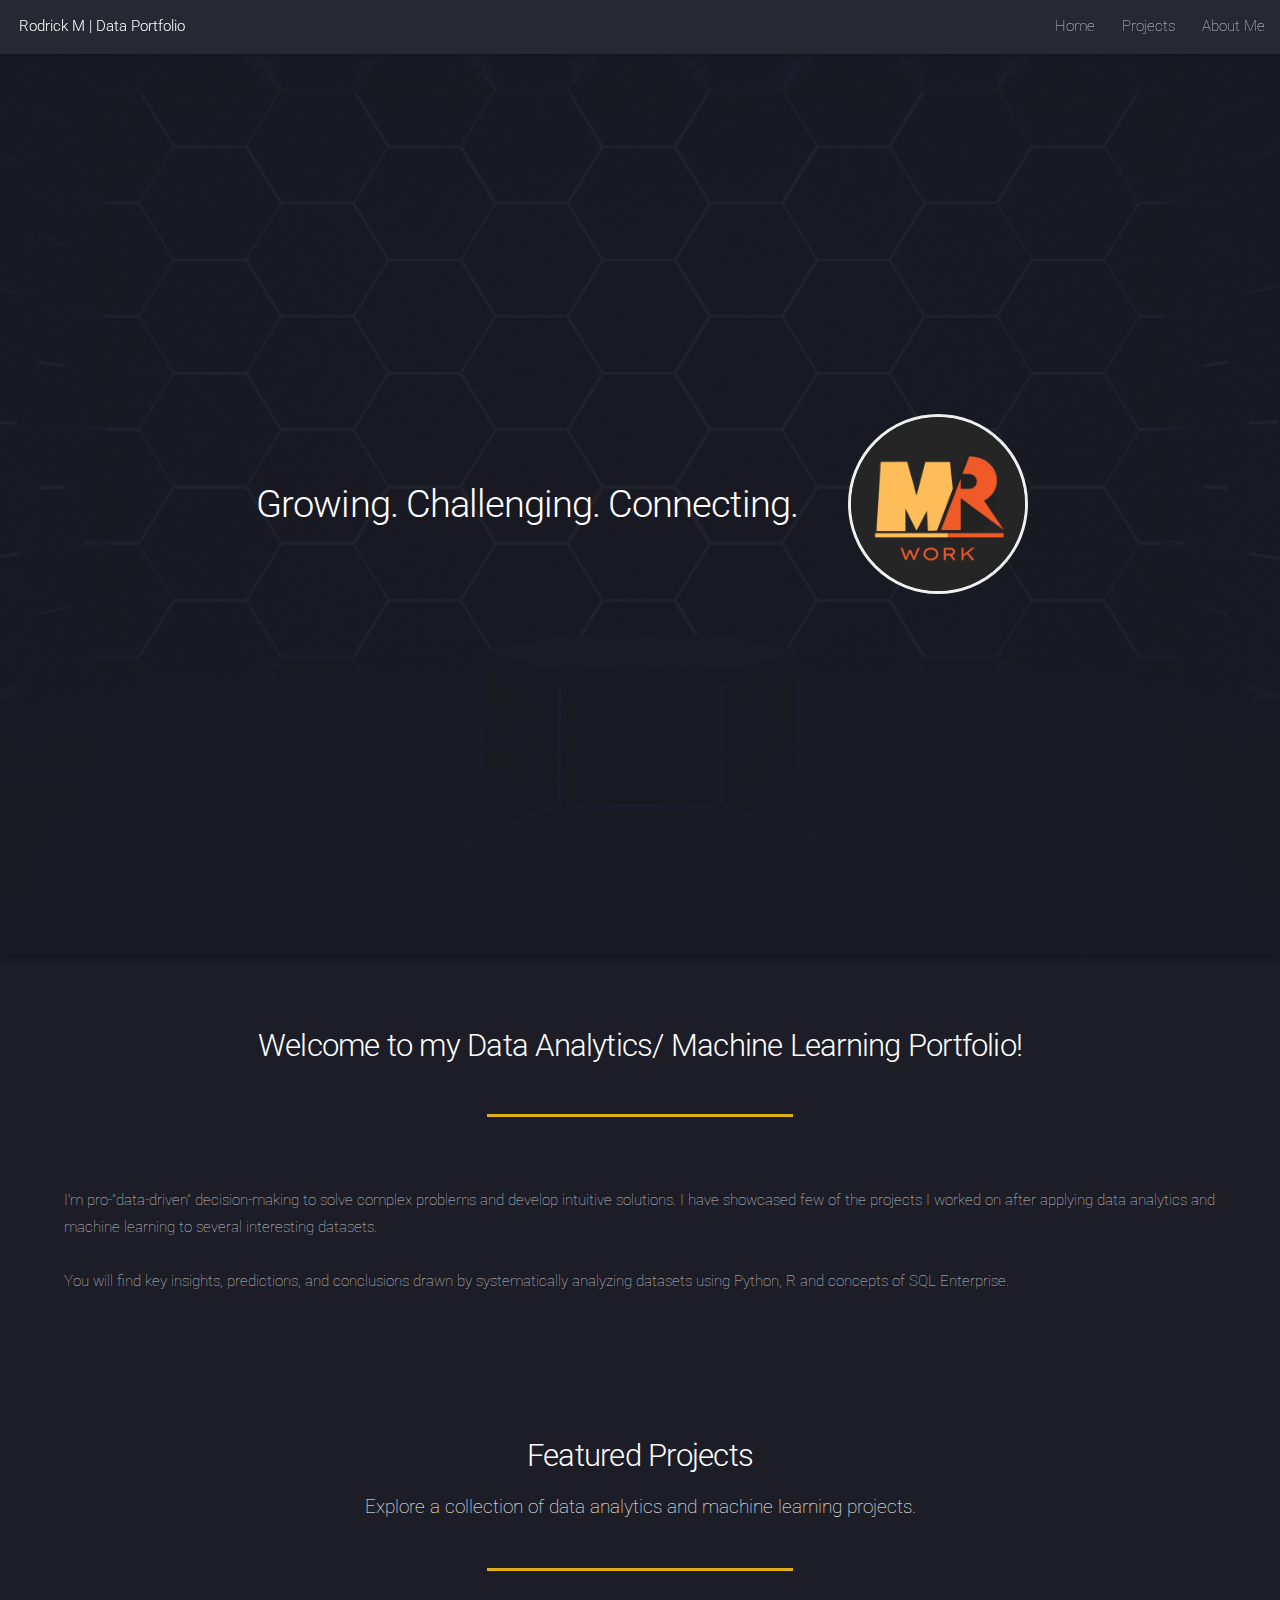
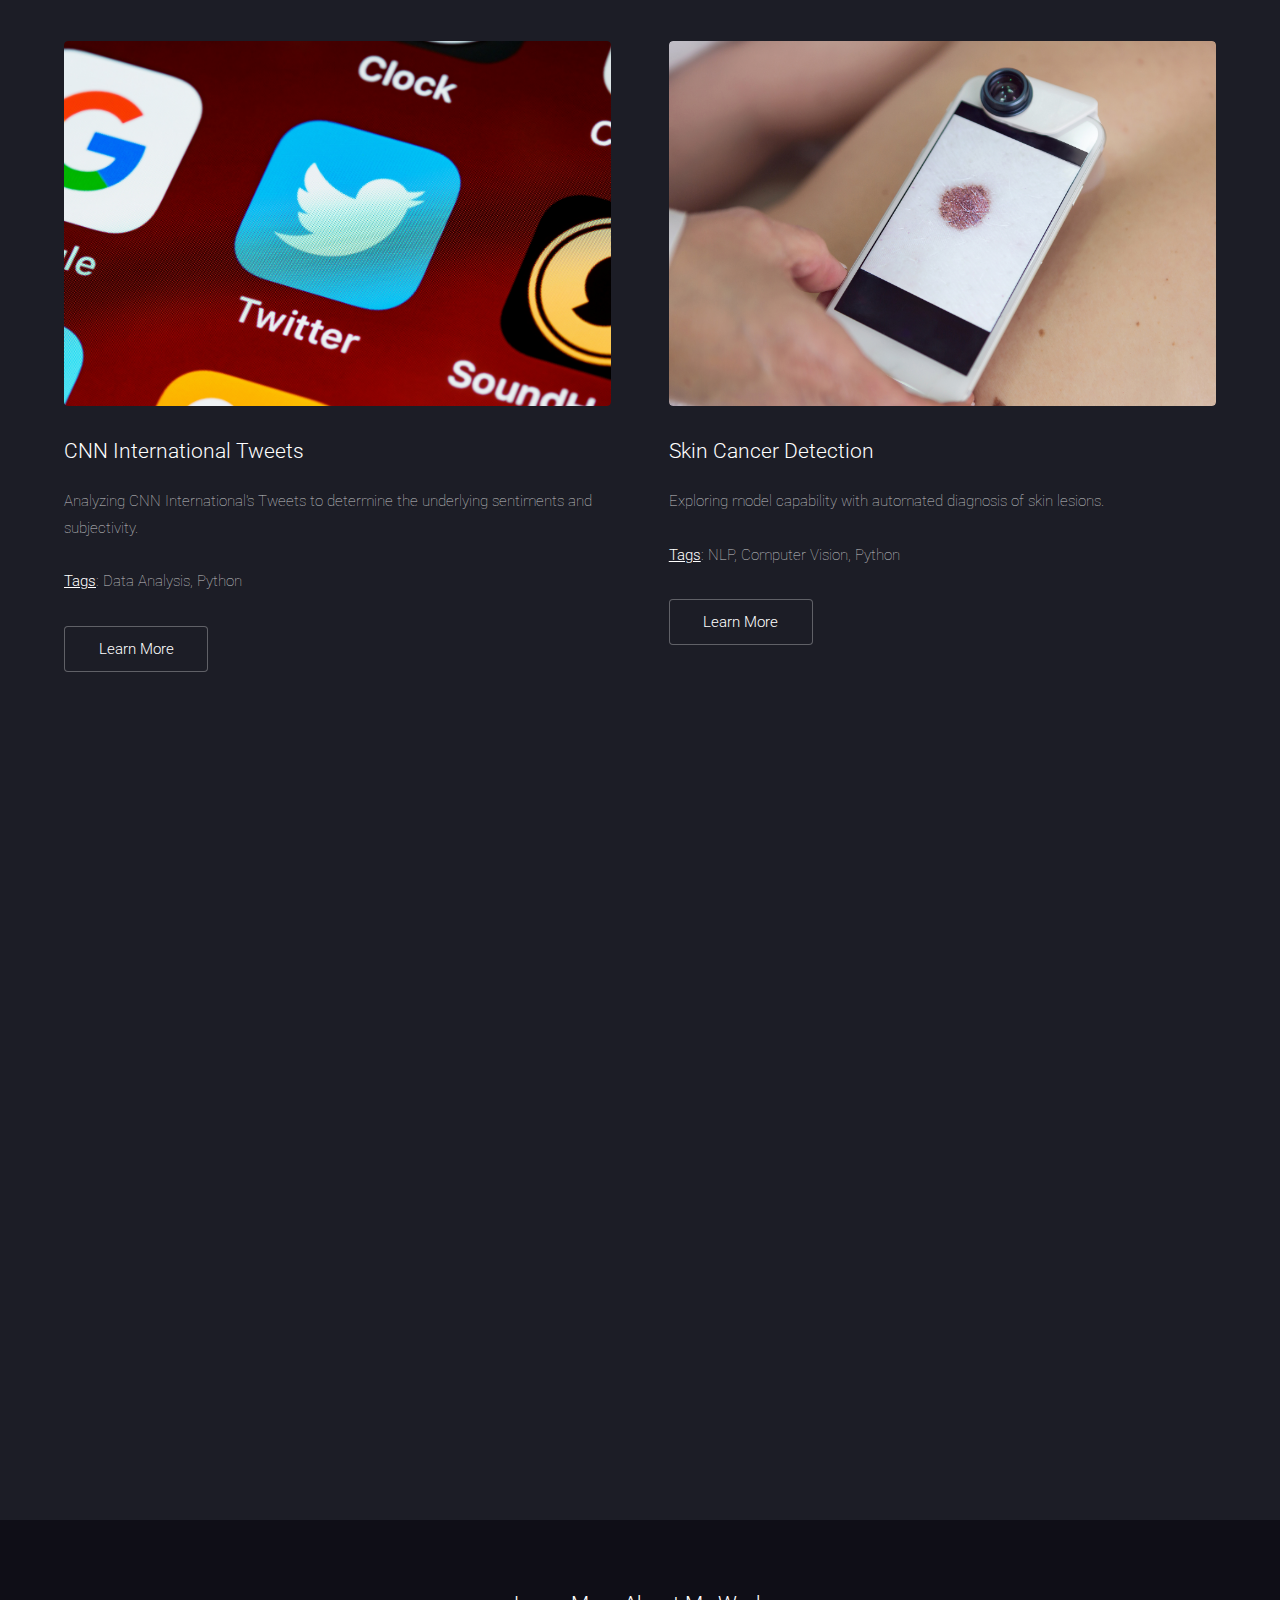
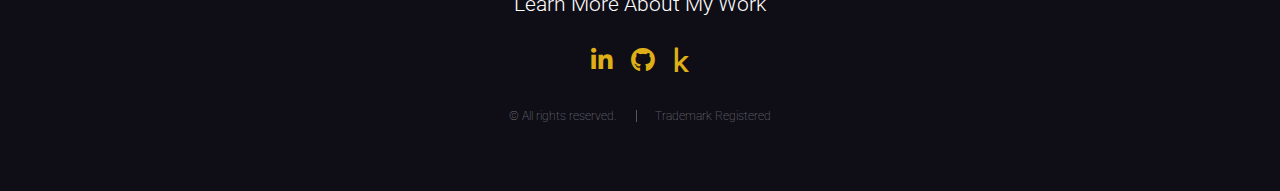
<file: index.html>
<!DOCTYPE HTML>
<html>
	<head>
		<!-- Google tag (gtag.js) -->
		<script async src="https://www.googletagmanager.com/gtag/js?id=G-LSNSLREQ6R"></script>
		<script>
			window.dataLayer = window.dataLayer || [];
			function gtag(){dataLayer.push(arguments);}
			gtag('js', new Date());

			gtag('config', 'G-LSNSLREQ6R');
		</script>
		
		<link rel="icon" href="images/favicon.png">

		<title>Rodrick M | Data Portfolio</title>
		<meta charset="utf-8" />
		<meta name="viewport" content="width=device-width, initial-scale=1, user-scalable=no" />
		<link rel="stylesheet" href="assets/css/main.css" />
		<noscript><link rel="stylesheet" href="assets/css/noscript.css" /></noscript>
	</head>
	<body class="is-preload">
		<div id="page-wrapper">

			<!-- Header -->
				<header id="header">
					<h1 id="logo"><a href="index.html">Rodrick M | Data Portfolio</a></h1>
					<nav id="nav">
						<ul>
							<li><a href="index.html">Home</a></li>
							<li>
								<a href="projects.html">Projects</a>
								<ul>
									<li>
										<a href="projects.html#DA">Data Analytics</a>
										<ul>
											<li><a href="projects.html#DA_Python">Python</a></li>
											<li><a href="projects.html#DA_R">R</a></li>
											<li><a href="projects.html#DA_SQL">SQL</a></li>
										</ul>
									</li>
									<li><a href="projects.html#ML">Machine Learning</a></li>
								</ul>
							</li>
							<li><a href="about.html">About Me</a></li>
							
						</ul>
					</nav>
				</header>

			<!-- Banner -->
				<section id="banner">
					<div class="content">
						<header>
							<h2>Growing. Challenging. Connecting.</h2>
						</header>
						<span class="image"><img src="images/favicon.png" alt="" /></span>
					</div>
				</section>

			<!-- Projects -->
				<div id="one" class="wrapper style1">
					<div class="container">
						<header class="major">
							<h2>Welcome to my Data Analytics/ Machine Learning Portfolio!</h2>
						</header>

						<p>
							I'm pro-"data-driven" decision-making to solve complex problems and develop intuitive solutions.
							I have showcased few of the projects I worked on after applying data analytics and machine learning
							to several interesting datasets.
							<br><br>
							You will find key insights, predictions, and conclusions drawn by systematically analyzing datasets using Python,
							R and concepts of SQL Enterprise. 
						</p>

					</div>
				</div>


			<!-- Featured Projects -->
				<div id="main" class="wrapper style1">
					<div id = "DA_Python" class="container">
						<header class="major">
							<h2>Featured Projects</h2>
							<p>Explore a collection of data analytics and machine learning projects.</p>
						</header>
						<div class="row gtr-150">
							<div class="col-8 col-12-medium">

								<!-- Left Sidebar -->
									<section id="sidebar">
										<section>
											<a href="https://rodrickmascarenhas.github.io/tweets-sentiment-analysis/" target="_blank" class="image fit"><img src="images/twitter_image.jpg" alt="" /></a>
											<h3>CNN International Tweets</h3>
											<p>Analyzing CNN International's Tweets to determine the underlying sentiments and subjectivity.<br><br><b><u>Tags</u></b>: Data Analysis, Python</p>
											<footer>
												<ul class="actions">
													<li><a href="https://rodrickmascarenhas.github.io/tweets-sentiment-analysis/" target="_blank" class="button">Learn More</a></li>
												</ul>
											</footer>
										</section>	
									</section>

							</div>
							<div class="col-8 col-12-medium">

								<!-- Right Sidebar -->
									<section id="sidebar">
										<section>
											<a href="https://rodrickmascarenhas.github.io/mnist-skin-cancer/" target="_blank" class="image fit"><img src="images/mnist_image.jpg" alt="" /></a>
											<h3>Skin Cancer Detection</h3>
											<p>Exploring model capability with automated diagnosis of skin lesions.<br><br><b><u>Tags</u></b>: NLP, Computer Vision, Python</p>
											<footer>
												<ul class="actions">
													<li><a href="https://rodrickmascarenhas.github.io/mnist-skin-cancer/" target="_blank" class="button">Learn More</a></li>
												</ul>
											</footer>
										</section>
									</section>

							</div>
						</div>
					</div>
				</div>	

			<!-- Data Analysis Skills -->
				<section id="three" class="wrapper style1 special fade-up">
					<div class="container">
						<header class="major">
							<h2>Data Analysis Skillset</h2>
							<p>Proficient at translating complex data into meandingful insights.</p>
						</header>
						<div class="box alt">
							<div class="row gtr-uniform">
								<section class="col-4 col-6-medium col-12-xsmall">
									<span class="icon brands alt major fa-python"></span>
									<h3>Python</h3>
									<p>Utilizing Pandas, NumPy, Matplotlib, Seaborn, Scikit-Learn etc.</p>
								</section>
								<section class="col-4 col-6-medium col-12-xsmall">
									<span class="icon brands alt major fa-r-project"></span>
									<h3>R</h3>
									<p>Using ggplot2, diplr, tidyr, stringr etc.</p>
								</section>
								<section class="col-4 col-6-medium col-12-xsmall">
									<span class="icon solid alt major fa-table"></span>
									<h3>SQL</h3>
									<p>Executing Joins, Subqueries, Running Totals, DateTime Manipulation etc.</p>
								</section>
								<section class="col-4 col-6-medium col-12-xsmall">
									<span class="icon solid alt major fa-file-excel"></span>
									<h3>Excel</h3>
									<p>Implementing Pivot Tables, VLOOKUP, HLOOKUP, Data Validation, etc.</p>
								</section>								
								<section class="col-4 col-6-medium col-12-xsmall">
									<span class="icon solid alt major fa-chart-area"></span>
									<h3>Visualization</h3>
									<p>Sythesizing insights into Dashboards, Reports, Presentations, etc.</p>
								</section>
								<section class="col-4 col-6-medium col-12-xsmall">
									<span class="icon solid alt major fa-cubes"></span>
									<h3>Machine Learning</h3>
									<p>Leveraging and optimizing Regression, Clustering, Classification Algorithms.</p>
								</section>

							</div>
						</div>
					</div>
				</section>

			<!-- Footer -->
				<footer id="footer">
					<h3>Learn More About My Work</h3>
					<ul class="icons">
						<li><a href="https://www.linkedin.com/in/rodrickmascarenhas/" class="icon brands fa-linkedin-in"><span class="label">LinkedIn</span></a></li>
						<li><a href="https://github.com/rodrickmascarenhas/" class="icon brands fa-github"><span class="label">GitHub</span></a></li>
						<li><a href="https://www.kaggle.com/rodrickmascarenhas/" class="icon brands fa-kaggle"><span class="label">Kaggle</span></a></li>
					</ul>
					<ul class="copyright">
						<li>&copy; All rights reserved.</li><li>Trademark Registered</li>
					</ul>
				</footer>

		</div>

		<!-- Scripts -->
			<script src="assets/js/jquery.min.js"></script>
			<script src="assets/js/jquery.scrolly.min.js"></script>
			<script src="assets/js/jquery.dropotron.min.js"></script>
			<script src="assets/js/jquery.scrollex.min.js"></script>
			<script src="assets/js/browser.min.js"></script>
			<script src="assets/js/breakpoints.min.js"></script>
			<script src="assets/js/util.js"></script>
			<script src="assets/js/main.js"></script>

	</body>
</html>
</file>
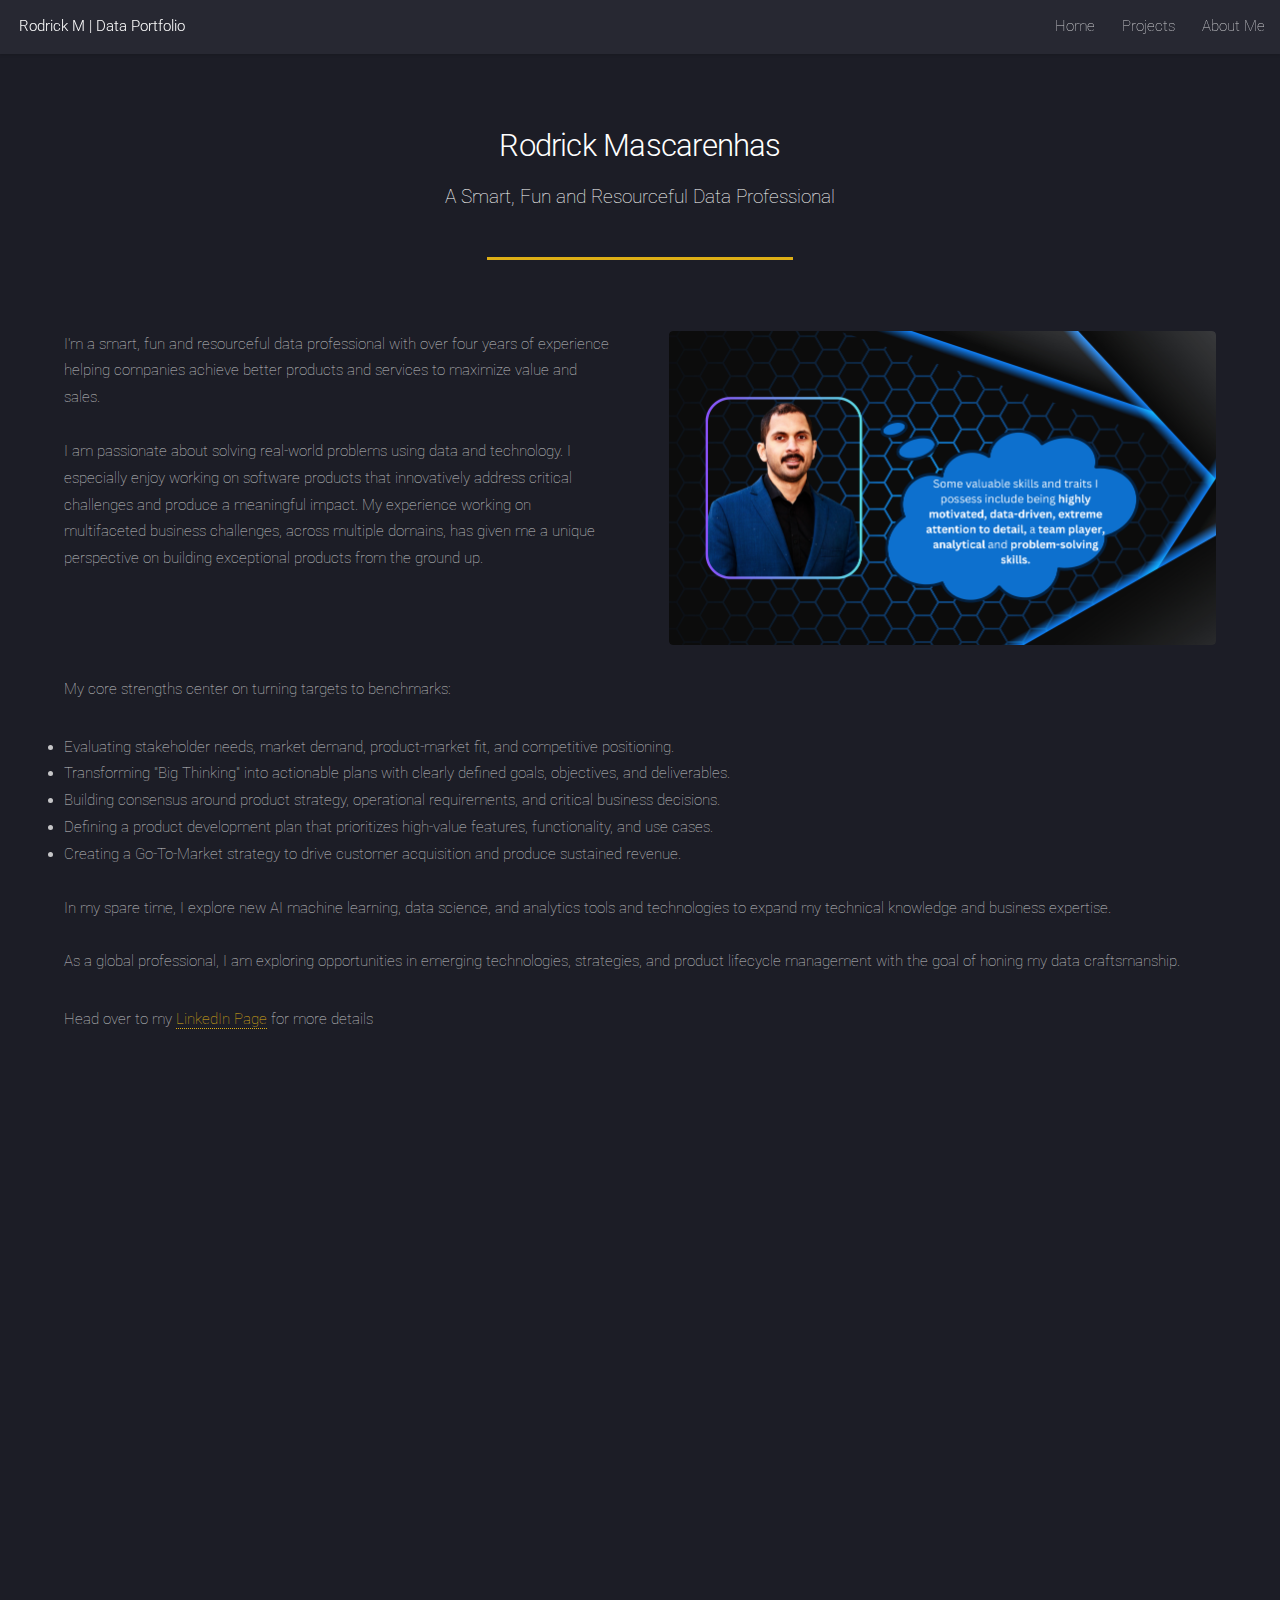
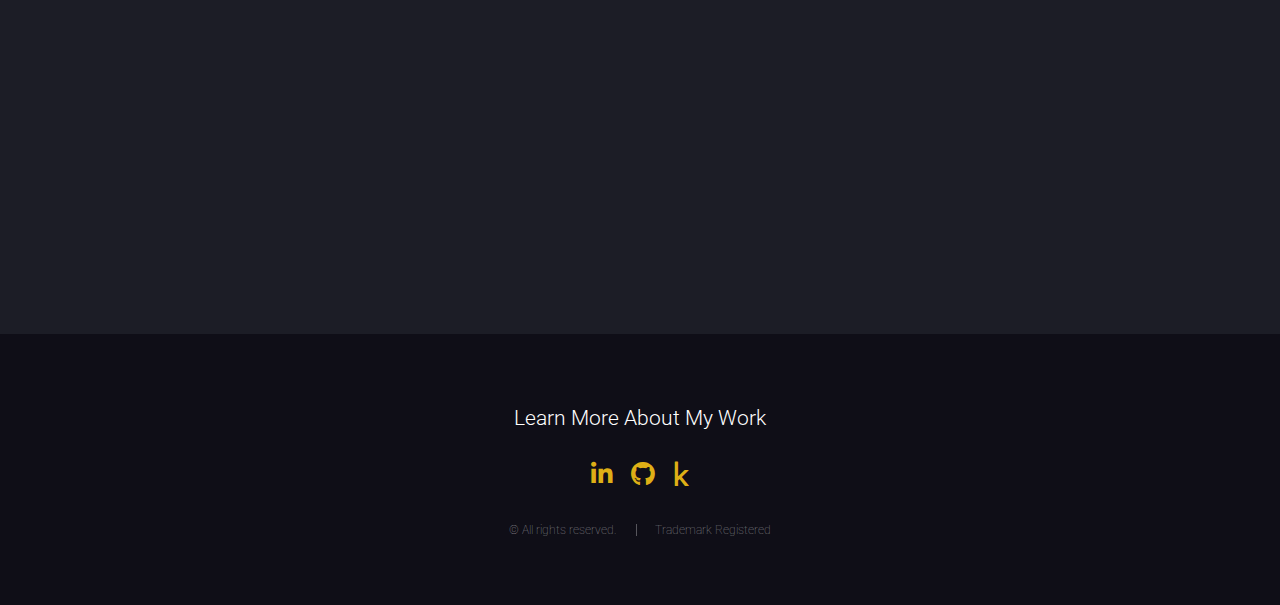
<file: about.html>
<!DOCTYPE HTML>
<html>
	<head>
		<!-- Google tag (gtag.js) -->
		<script async src="https://www.googletagmanager.com/gtag/js?id=G-LSNSLREQ6R"></script>
		<script>
			window.dataLayer = window.dataLayer || [];
			function gtag(){dataLayer.push(arguments);}
			gtag('js', new Date());

			gtag('config', 'G-LSNSLREQ6R');
		</script>
		
		<link rel="icon" href="images/favicon.png">
		
		
		<title>About Me</title>
		<meta charset="utf-8" />
		<meta name="viewport" content="width=device-width, initial-scale=1, user-scalable=no" />
		<link rel="stylesheet" href="assets/css/main.css" />
		<noscript><link rel="stylesheet" href="assets/css/noscript.css" /></noscript>
	</head>
	<body class="is-preload">
		<div id="page-wrapper">

			<!-- Header -->
				<header id="header">
					<h1 id="logo"><a href="index.html">Rodrick M | Data Portfolio</a></h1>
					<nav id="nav">
						<ul>
							<li><a href="index.html">Home</a></li>
							<li>
								<a href="projects.html">Projects</a>
								<ul>
									<li>
										<a href="projects.html#DA">Data Analytics</a>
										<ul>
											<li><a href="projects.html#DA_Python">Python</a></li>
											<li><a href="projects.html#DA_R">R</a></li>
											<li><a href="projects.html#DA_SQL">SQL</a></li>
										</ul>
									</li>
									<li><a href="projects.html#ML">Machine Learning</a></li>
								</ul>
							</li>
							<li><a href="about.html">About Me</a></li>
						</ul>
					</nav>
			</header>

			<!-- About Me -->
				<div id="main" class="wrapper style1">
					<div class="container">
						<header class="major">
							<h2>Rodrick Mascarenhas</h2>
							<p>A Smart, Fun and Resourceful Data Professional</p>
						</header>

						<!-- Content -->				
							<div class="row gtr-150">
								<div class="col-8 col-12-medium">
	
									<!-- Left Sidebar -->
										<section id="sidebar">
											<p>
												I'm a smart, fun and resourceful data professional with over four years of experience helping companies achieve better products 
												and services to maximize value and sales.<br>
												
												<br>I am passionate about solving real-world problems using data and technology. I especially enjoy working on software products 
												that innovatively address critical challenges and produce a meaningful impact. My experience working on multifaceted 
												business challenges, across multiple domains, has given me a unique perspective on building exceptional products from the ground up.<br>
											</p>
										</section>
	
								</div>
								<div class="col-8 col-12-medium">
	
									<!-- Right Sidebar -->
										<section id="sidebar">
											<span class="image fit main"><img src="images/about-1.png" alt="" /></span>
										</section>
	
								</div>

								<section id="content">
									<p>							
										My core strengths center on turning targets to benchmarks:
										<li>Evaluating stakeholder needs, market demand, product-market fit, and competitive positioning.</li> 
										<li>Transforming "Big Thinking" into actionable plans with clearly defined goals, objectives, and deliverables.</li>
										<li>Building consensus around product strategy, operational requirements, and critical business decisions.</li>
										<li>Defining a product development plan that prioritizes high-value features, functionality, and use cases.</li>
										<li>Creating a Go-To-Market strategy to drive customer acquisition and produce sustained revenue.</li><br>
	
										In my spare time, I explore new AI machine learning, data science, and analytics tools and 
										technologies to expand my technical knowledge and business expertise.<br>
										
										<br>As a global professional, I am exploring opportunities in emerging technologies, strategies, and product 
										lifecycle management with the goal of honing my data craftsmanship.
									</p>
	
									<p>Head over to my <a href="https://www.linkedin.com/in/rodrickmascarenhas/">LinkedIn Page</a> for more details</p>
								</section>

							</div>			

					</div>
				</div>
			
			<!-- Professional Skills -->
				<section id="two" class="wrapper style1 special fade-up">
					<div class="container">
						<header class="major">
							<h2>Professional Skills</h2>
							<p>Expertise in solving complex problems and developing innovative solutions</p>
						</header>
						<div class="box alt">
							<div class="row gtr-uniform">
								<section class="col-4 col-6-medium col-12-xsmall">
									<span class="icon solid alt major fa-funnel-dollar"></span>
									<h3>Business Analysis</h3>
									<p>Evaluated business processes and systems to identify challenges, discover areas of improvement, and optimize operational efficiency.</p>
								</section>
								<section class="col-4 col-6-medium col-12-xsmall">
									<span class="icon solid alt major fa-chart-line"></span>
									<h3>Data Analysis</h3>
									<p>Analyzed complex data sets and produced actionable insights that drove business strategy and informed decision-making.</p>
								</section>
								<section class="col-4 col-6-medium col-12-xsmall">
									<span class="icon solid alt major fas fa-search-dollar"></span>
									<h3>Market Research</h3>
									<p>Conducted extensive research to identify market trends, customer needs, and competitive landscape, and provided actionable insights.</p>
								</section>
								<section class="col-4 col-6-medium col-12-xsmall">
									<span class="icon solid alt major fa-business-time"></span>
									<h3>Project Management</h3>
									<p>Successfully managed and led cross-functional teams to deliver projects on time, within budget, and to the satisfaction of stakeholders.</p>
								</section>
								<section class="col-4 col-6-medium col-12-xsmall">
									<span class="icon solid alt major fa-project-diagram"></span>
									<h3>Product Development</h3>
									<p>Oversaw the entire product lifecycle, and developed innovative products that met customer needs and aligned with business objectives.</p>
								</section>
								<section class="col-4 col-6-medium col-12-xsmall">
									<span class="icon solid alt major fa-compass"></span>
									<h3>Strategy</h3>
									<p>Developed and implemented strategic plans to achieve business objectives and drive growth in competitive markets.</p>
								</section>
							</div>
						</div>
					</div>
				</section>

			<!-- Footer -->
				<footer id="footer">
					<h3>Learn More About My Work</h3>
					<ul class="icons">
						<li><a href="https://www.linkedin.com/in/rodrickmascarenhas/" class="icon brands fa-linkedin-in"><span class="label">LinkedIn</span></a></li>
						<li><a href="https://github.com/rodrickmascarenhas/" class="icon brands fa-github"><span class="label">GitHub</span></a></li>
						<li><a href="https://www.kaggle.com/rodrickmascarenhas/" class="icon brands fa-kaggle"><span class="label">Kaggle</span></a></li>
					</ul>
					<ul class="copyright">
						<li>&copy; All rights reserved.</li><li>Trademark Registered</li>
					</ul>
				</footer>

	</div>

		</div>

		<!-- Scripts -->
			<script src="assets/js/jquery.min.js"></script>
			<script src="assets/js/jquery.scrolly.min.js"></script>
			<script src="assets/js/jquery.dropotron.min.js"></script>
			<script src="assets/js/jquery.scrollex.min.js"></script>
			<script src="assets/js/browser.min.js"></script>
			<script src="assets/js/breakpoints.min.js"></script>
			<script src="assets/js/util.js"></script>
			<script src="assets/js/main.js"></script>

	</body>
</html>
</file>
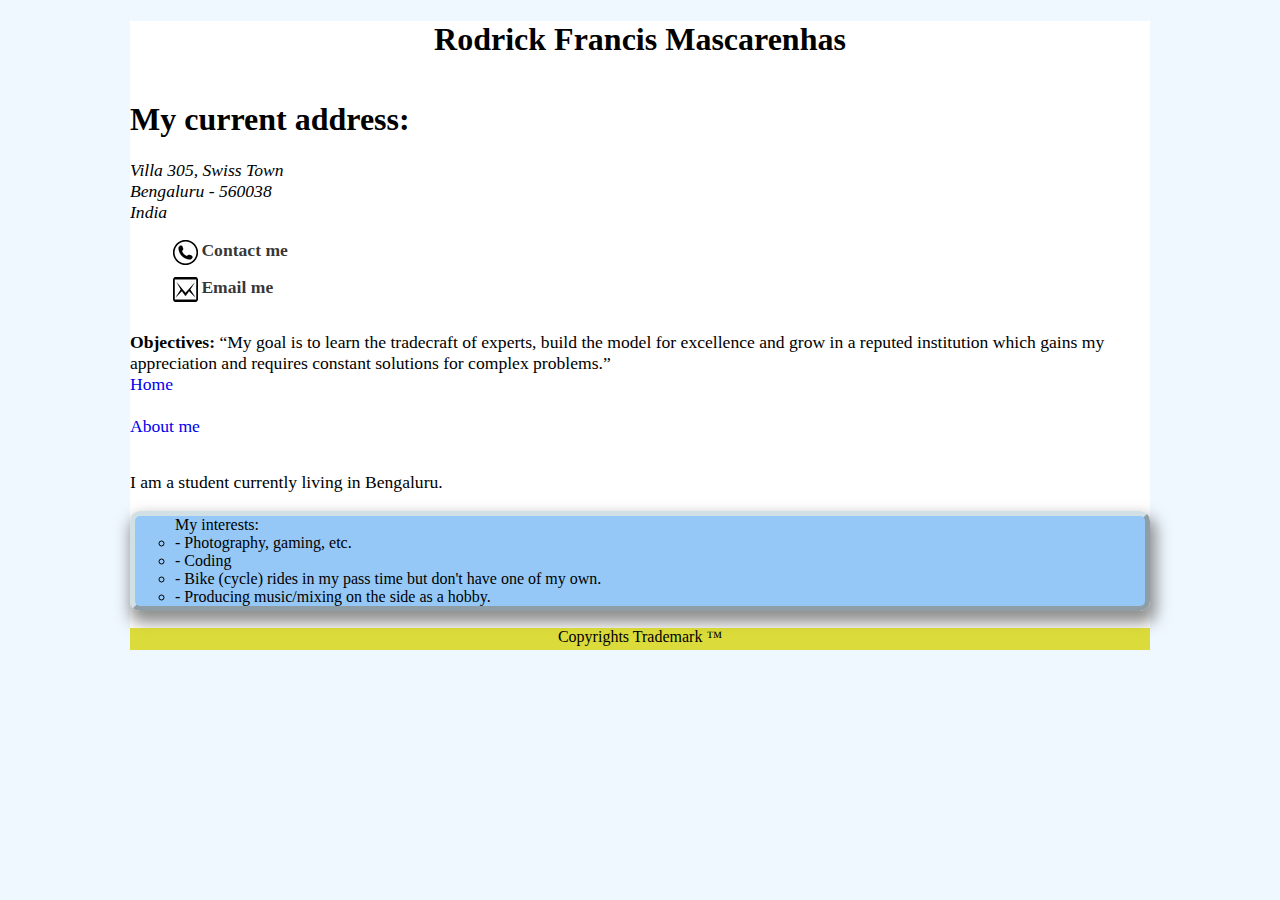
<file: Aboutme.html>
<!doctype html>
<html lang="en">
<head>
    <meta charset="UTF-8">
    <meta name="keywords" content="Rodrick,programmer,engineer,Resume" />
    <link href="css/layout.css" rel="stylesheet" />
    <link href="css/styles.css" rel="stylesheet" />

    <title>RESUME</title>
</head>
<body>
    <h1><strong>Rodrick Francis Mascarenhas</strong></h1>
    <header>
        <aside>
            <h1>My current address:</h1>
            <p><em>Villa 305, Swiss Town<br />
                Bengaluru - 560038<br />
                India</em>
            </p>
           <ul>
                <a href="tel:+918277290645" class="purple">
                    <li>
                        <img src="rsz_phone-icon.png" alt="My phone number" />
                    </li>
                    <li>
                        <h1>Contact me</h1>
                    </li>
                </a>
            </ul>
            <ul>                
                <a href="mailto:rodster123sanfrancis@gmail.com" class="pink">
                    <li>
                        <img src="rsz_mail-icon.png" alt="My email address" />
                    </li>
                    <li>
                        <h1>Email me</h1>
                    </li>
                </a>
           </ul>
        </aside>
        <nav>
            <p><strong>Objectives: </strong><q>My goal is to learn the tradecraft of experts, build the model for excellence and grow in a reputed institution which gains my appreciation and requires constant solutions for complex problems.</q>
            <br /><a href="Resume.html">Home</a><br /><a href="Aboutme.html">About me</a>
            </p>
        </nav>
    </header>
    <section>
        <p>
            I am a student currently living in Bengaluru.

            <ul>My interests:
                <li>- Photography, gaming, etc.</li>
                <li>- Coding</li>
                <li>- Bike (cycle) rides in my pass time but don't have one of my own.</li>
                <li>- Producing music/mixing on the side as a hobby.</li>
            </ul>
        </p>
    </section>
    <footer>
        Copyrights Trademark &#8482;
    </footer>
</body>
</html>
</file>
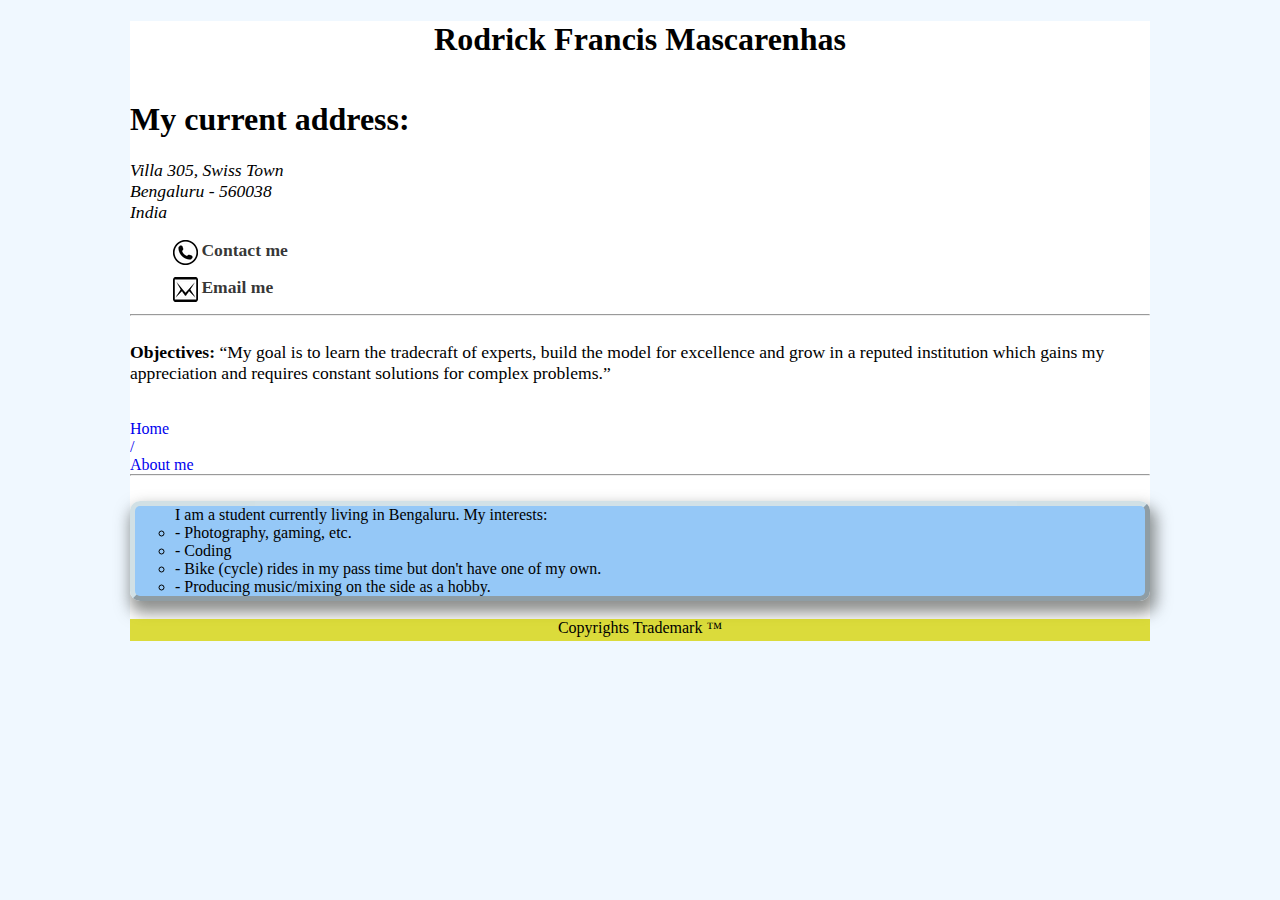
<file: aboutme.html>
<!doctype html>
<html lang="en">
<head>
    <meta charset="UTF-8">
    <meta name="keywords" content="Rodrick,programmer,engineer,Resume" />
    <link href="css/layout.css" rel="stylesheet" />
    <link href="css/styles.css" rel="stylesheet" />

    <title>RESUME</title>
</head>
<body>
    <h1><strong>Rodrick Francis Mascarenhas</strong></h1>
    <header>
        <aside>
            <h1>My current address:</h1>
            <p><em>Villa 305, Swiss Town<br />
                Bengaluru - 560038<br />
                India</em>
            </p>
           <ul>
                <a href="tel:+918277290645" class="purple">
                    <li>
                        <img src="rsz_phone-icon.png" alt="My phone number" />
                    </li>
                    <li>
                        <h1>Contact me</h1>
                    </li>
                </a>
            </ul>
            <ul>                
                <a href="mailto:rodster123sanfrancis@gmail.com" class="pink">
                    <li>
                        <img src="rsz_mail-icon.png" alt="My email address" />
                    </li>
                    <li>
                        <h1>Email me</h1>
                    </li>
                </a>
           </ul>
        </aside>
        <hr />
        <nav>
            <p><strong>Objectives: </strong><q>My goal is to learn the tradecraft of experts, build the model for excellence and grow in a reputed institution which gains my appreciation and requires constant solutions for complex problems.</q>
            </p>
            <br /><a href="myresume.html">Home</a><a href="#">&#47;</a><a href="aboutme.html">About me</a>
        </nav>
        <hr />
    </header>
    <section>
        <p>
            <ul>I am a student currently living in Bengaluru. My interests:
                <li>- Photography, gaming, etc.</li>
                <li>- Coding</li>
                <li>- Bike (cycle) rides in my pass time but don't have one of my own.</li>
                <li>- Producing music/mixing on the side as a hobby.</li>
            </ul>
        </p>
    </section>
    <footer>
        Copyrights Trademark &#8482;
    </footer>
</body>
</html>
</file>
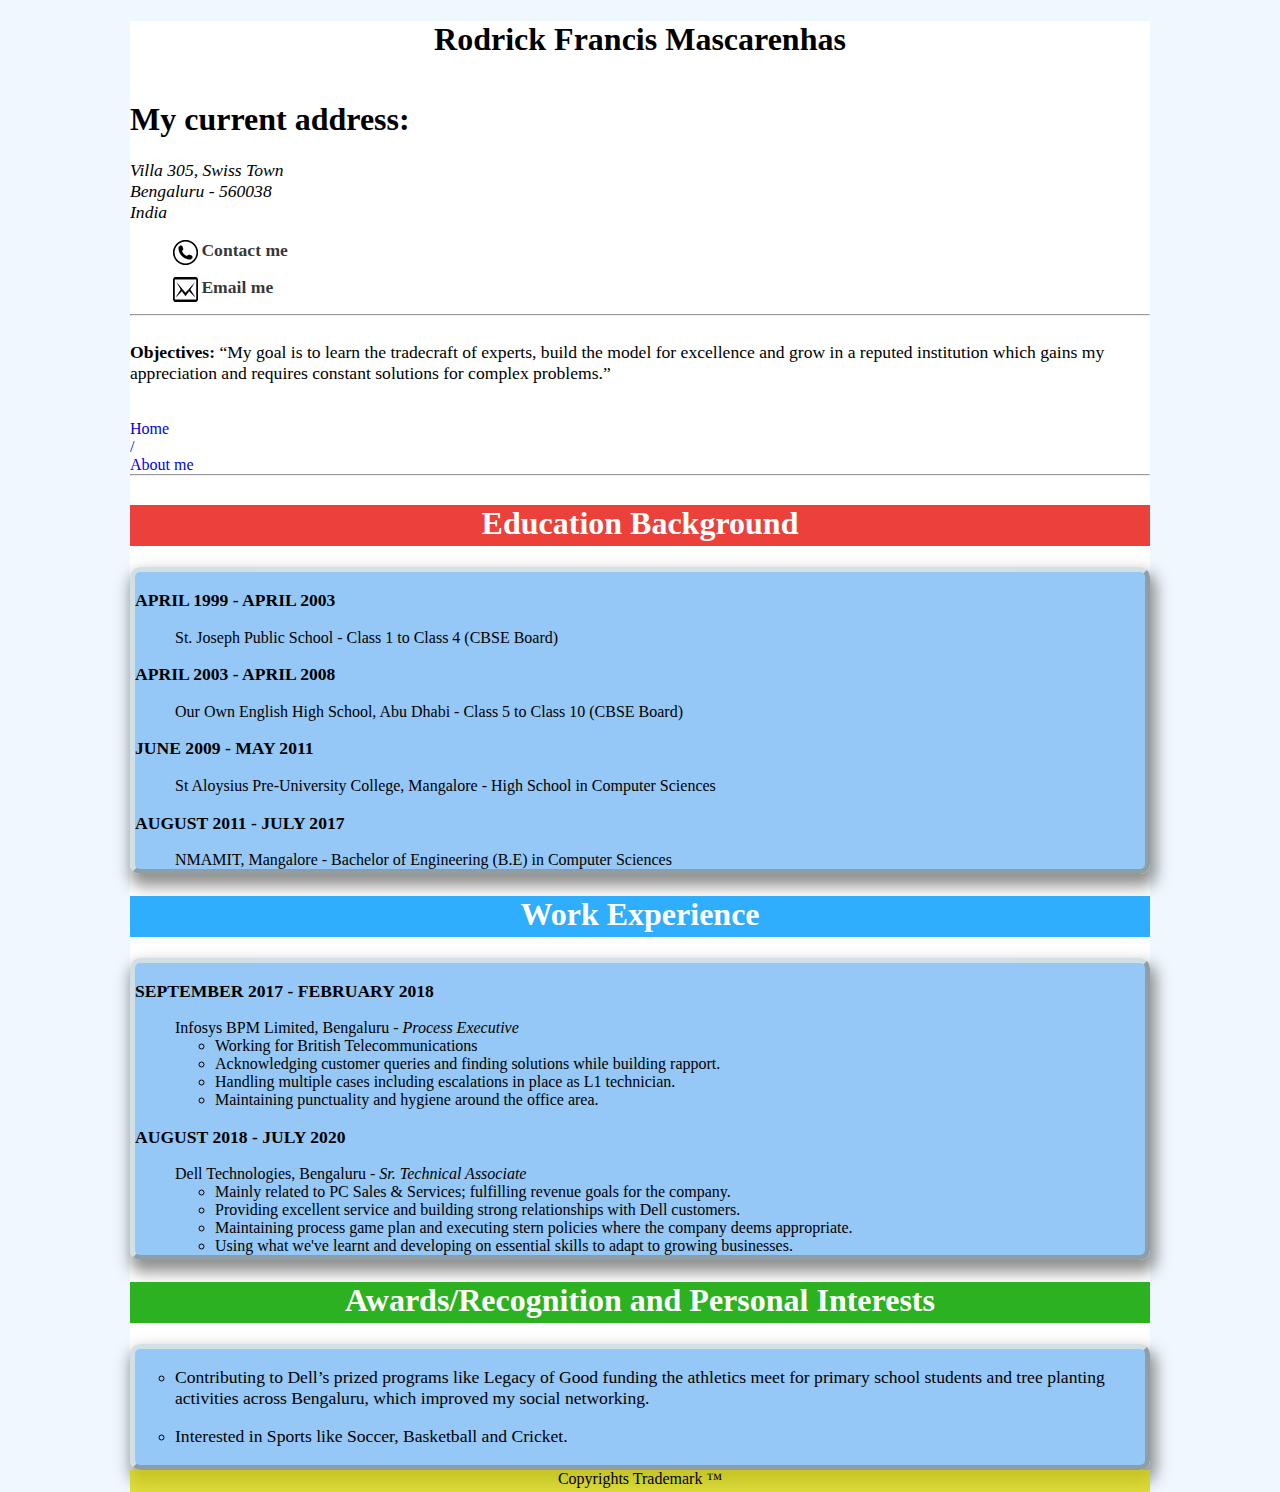
<file: myresume.html>
<!doctype html>
<html lang="en">
<head>
    <meta charset="UTF-8">
    <meta name="keywords" content="Rodrick,programmer,engineer,Resume" />
    <link href="css/layout.css" rel="stylesheet" />
    <link href="css/styles.css" rel="stylesheet" />

    <title>RESUME</title>
</head>
<body>
    <h1><strong>Rodrick Francis Mascarenhas</strong></h1>
    <header>
        <aside>
            <h1>My current address:</h1>
            <p><em>Villa 305, Swiss Town<br />
                Bengaluru - 560038<br />
                India</em>
            </p>
           <ul>
                <a href="tel:+918277290645">
                    <li>
                        <img src="rsz_phone-icon.png" alt="My phone number" />
                    </li>
                    <li>
                        <h1>Contact me</h1>
                    </li>
                </a>
            </ul>
            <ul>                
                <a href="mailto:rodster123sanfrancis@gmail.com">
                    <li>
                        <img src="rsz_mail-icon.png" alt="My email address" />
                    </li>
                    <li>
                        <h1>Email me</h1>
                    </li>
                </a>
           </ul>
        </aside>
        <hr />
        <nav>
            <p><strong>Objectives: </strong><q>My goal is to learn the tradecraft of experts, build the model for excellence and grow in a reputed institution which gains my appreciation and requires constant solutions for complex problems.</q>
            </p>
            <br /><a href="myresume.html">Home</a><a href="#">&#47;</a><a href="aboutme.html">About me</a>
        </nav>
        <hr />
    </header>
    <section>
        
        <h1>Education Background</h1>
        <dl>
            <dt><p><b>APRIL  1999 - APRIL  2003</b></p>
                <dd>St. Joseph Public School - Class 1 to Class 4 (CBSE Board)</dd></dt>
            <dt><p><b>APRIL  2003 - APRIL  2008</b></p>
                <dd>Our Own English High School, Abu Dhabi - Class 5 to Class 10 (CBSE Board)</dd></dt>
            <dt><p><b>JUNE  2009 - MAY  2011</b></p>
                <dd>St Aloysius Pre-University College, Mangalore - High School in Computer Sciences</dd></dt>
            <dt><p><b>AUGUST  2011 - JULY  2017</b></p>
                <dd>NMAMIT, Mangalore - Bachelor of Engineering (B.E) in Computer Sciences</dd></dt>
        </dl>
        <h1>Work Experience</h1>
        <dl>
            <dt><p><b>SEPTEMBER 2017 - FEBRUARY 2018</b></p>
                <dd>Infosys BPM Limited, Bengaluru - <em>Process Executive</em>
                    <ul>
                        <li>Working for British Telecommunications</li>
                        <li>Acknowledging customer queries and finding solutions while building rapport.</li>
                        <li>Handling multiple cases including escalations in place as L1 technician.</li>
                        <li>Maintaining punctuality and hygiene around the office area.</li>
                    </ul>
                </dd>
            </dt>
            <dt><p><b>AUGUST  2018 - JULY 2020</b></p>
                <dd>Dell Technologies, Bengaluru - <em>Sr. Technical Associate</em>
                    <ul>
                        <li>Mainly related to PC Sales & Services; fulfilling revenue goals for the company.</li>
                        <li>Providing excellent service and building strong relationships with Dell customers.</li>
                        <li>Maintaining process game plan and executing stern policies where the company deems appropriate.</li>
                        <li>Using what we've learnt and developing on essential skills to adapt to growing businesses.</li>
                    </ul>
                </dd>
            </dt>
        </dl>
    </section>
    <section>
        <h1>Awards/Recognition and Personal Interests</h1>
        <ul><li><p>Contributing to Dell’s prized programs like Legacy of Good funding the athletics meet for primary school students and tree planting activities across Bengaluru, which improved my social networking.</p></li>
            <li><p>Interested in Sports like Soccer, Basketball and Cricket.</p></li>
        </ul>
    </section>
    <footer>
        Copyrights Trademark &#8482;
    </footer>
</body>
</html>
</file>
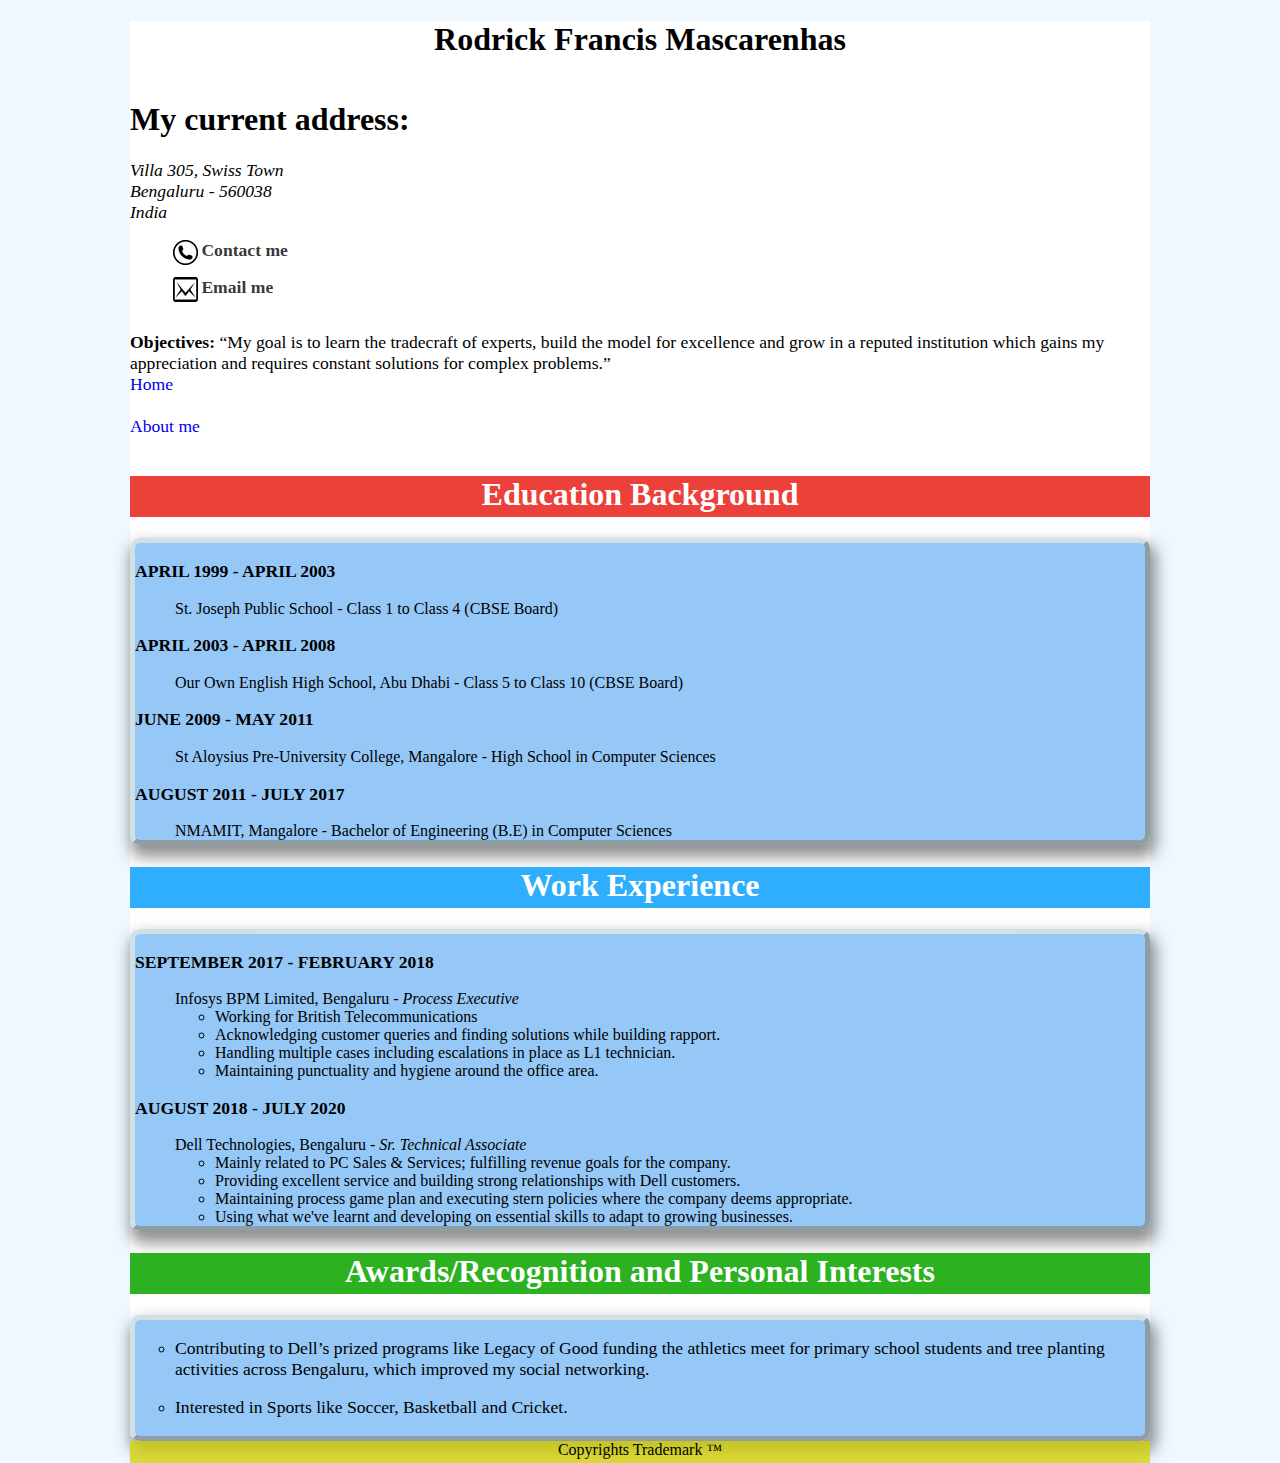
<file: Resume.html>
<!doctype html>
<html lang="en">
<head>
    <meta charset="UTF-8">
    <meta name="keywords" content="Rodrick,programmer,engineer,Resume" />
    <link href="css/layout.css" rel="stylesheet" />
    <link href="css/styles.css" rel="stylesheet" />

    <title>RESUME</title>
</head>
<body>
    <h1><strong>Rodrick Francis Mascarenhas</strong></h1>
    <header>
        <aside>
            <h1>My current address:</h1>
            <p><em>Villa 305, Swiss Town<br />
                Bengaluru - 560038<br />
                India</em>
            </p>
           <ul>
                <a href="tel:+918277290645" class="purple">
                    <li>
                        <img src="rsz_phone-icon.png" alt="My phone number" />
                    </li>
                    <li>
                        <h1>Contact me</h1>
                    </li>
                </a>
            </ul>
            <ul>                
                <a href="mailto:rodster123sanfrancis@gmail.com" class="pink">
                    <li>
                        <img src="rsz_mail-icon.png" alt="My email address" />
                    </li>
                    <li>
                        <h1>Email me</h1>
                    </li>
                </a>
           </ul>
        </aside>
        <nav>
            <p><strong>Objectives: </strong><q>My goal is to learn the tradecraft of experts, build the model for excellence and grow in a reputed institution which gains my appreciation and requires constant solutions for complex problems.</q>
            <br /><a href="Resume.html">Home</a><br /><a href="Aboutme.html">About me</a>
            </p>
        </nav>
    </header>
    <section>
        
        <h1>Education Background</h1>
        <dl>
            <dt><p><b>APRIL  1999 - APRIL  2003</b></p>
                <dd>St. Joseph Public School - Class 1 to Class 4 (CBSE Board)</dd></dt>
            <dt><p><b>APRIL  2003 - APRIL  2008</b></p>
                <dd>Our Own English High School, Abu Dhabi - Class 5 to Class 10 (CBSE Board)</dd></dt>
            <dt><p><b>JUNE  2009 - MAY  2011</b></p>
                <dd>St Aloysius Pre-University College, Mangalore - High School in Computer Sciences</dd></dt>
            <dt><p><b>AUGUST  2011 - JULY  2017</b></p>
                <dd>NMAMIT, Mangalore - Bachelor of Engineering (B.E) in Computer Sciences</dd></dt>
        </dl>
        <h1>Work Experience</h1>
        <dl>
            <dt><p><b>SEPTEMBER 2017 - FEBRUARY 2018</b></p>
                <dd>Infosys BPM Limited, Bengaluru - <em>Process Executive</em>
                    <ul>
                        <li>Working for British Telecommunications</li>
                        <li>Acknowledging customer queries and finding solutions while building rapport.</li>
                        <li>Handling multiple cases including escalations in place as L1 technician.</li>
                        <li>Maintaining punctuality and hygiene around the office area.</li>
                    </ul>
                </dd>
            </dt>
            <dt><p><b>AUGUST  2018 - JULY 2020</b></p>
                <dd>Dell Technologies, Bengaluru - <em>Sr. Technical Associate</em>
                    <ul>
                        <li>Mainly related to PC Sales & Services; fulfilling revenue goals for the company.</li>
                        <li>Providing excellent service and building strong relationships with Dell customers.</li>
                        <li>Maintaining process game plan and executing stern policies where the company deems appropriate.</li>
                        <li>Using what we've learnt and developing on essential skills to adapt to growing businesses.</li>
                    </ul>
                </dd>
            </dt>
        </dl>
    </section>
    <section>
        <h1>Awards/Recognition and Personal Interests</h1>
        <ul><li><p>Contributing to Dell’s prized programs like Legacy of Good funding the athletics meet for primary school students and tree planting activities across Bengaluru, which improved my social networking.</p></li>
            <li><p>Interested in Sports like Soccer, Basketball and Cricket.</p></li>
        </ul>
    </section>
    <footer>
        Copyrights Trademark &#8482;
    </footer>
</body>
</html>
</file>
<file: assets/css/noscript.css>
/*
	Landed by HTML5 UP
	html5up.net | @ajlkn
	Free for personal and commercial use under the CCA 3.0 license (html5up.net/license)
*/

/* Loader */

	body.landing.is-preload:before {
		display: none;
	}

	body.landing.is-preload:after {
		display: none;
	}
</file>
<file: css/layout.css>
@charset "utf-8";


html
{
	background-color: aliceblue;
}
body
{
	margin: auto;
	background-color: white;
	width: 100%;
	max-width: 1020px;
	min-width: 640px;
}
header
{
	margin: 0;
	width: 100%;
	overflow: hidden;
}
aside{
	width: 33%;
}
nav
{
	float:left;
	margin: auto;
	width: 100%;
}
article{
	margin: 40px;
}
footer
{
	background-color: rgba(210,210,10,0.8);
	margin: 0;
	width: 100%;
	overflow: hidden;
}
</file>
<file: css/styles.css>
@charset "utf-8";

*{
	font-family: Verdana,'Times New Roman', Times, serif;
}
/* Structural Styles */


/* Body Header Styles */

body > h1 {
	text-align: center;
}

/* Navigation Styles */
body > header > nav{
	height: 30%;
	display: table-cell;
	margin: auto;
}
aside > ul li{
	list-style-type: none;
}
aside > ul li:nth-of-type(2n-1){
	float: left;
}
aside > ul h1:first-of-type{
	font-size:1.1em;
}
a{
	text-decoration: none;	
	display: block;
	height: auto;
	width: auto;
}
p{
	font-size: 1.1em;
}
aside a:link, aside a:visited{
	text-indent: 0.2em;
	color: rgba(0,0,0,0.8);
}
aside a:hover, aside a:active{
	text-indent: 0.2em;
	color: rgba(0,0,0,0.2);
}

/* Section Styles */

section h1
{
    color: white;
	text-align: center;
	padding-bottom: 4px;
}
section h1:first-of-type {
	background-color: rgb(236, 64, 58);
}
section h1:last-of-type {
	background-color: rgb(46, 174, 253);
}
section:last-of-type h1{
	background-color: rgb(44, 177, 32);
}
section > dl, section > ul{
	margin: auto;
	overflow: auto;
	background-color: rgba(122, 186, 245,0.8);
	border: 5px outset rgba(225, 231, 226,0.8);
	border-radius: 10px;
	box-shadow: rgba(66, 70, 66,0.6) 3px 9px 15px 3px;
}
section > dl::after{
	display: table;
	content: "";
	vertical-align: middle;
}
section li
{
	list-style-type: circle;
}
dt{
	font: normal small-caps normal 0.7em/0.7em;
}
dd{
	font: normal small-caps normal 0.5em/0.7em;
}

/* Footer Styles */

br,footer
{
	text-align: center;
	padding-bottom: 4px;
}
</file>
<file: assets/css/main.css>
@import url("fontawesome-all.min.css");
@import url("https://fonts.googleapis.com/css?family=Roboto:100,300,100italic,300italic");

/*
	Landed by HTML5 UP
	html5up.net | @ajlkn
	Free for personal and commercial use under the CCA 3.0 license (html5up.net/license)
*/

html, body, div, span, applet, object,
iframe, h1, h2, h3, h4, h5, h6, p, blockquote,
pre, a, abbr, acronym, address, big, cite,
code, del, dfn, em, img, ins, kbd, q, s, samp,
small, strike, strong, sub, sup, tt, var, b,
u, i, center, dl, dt, dd, ol, ul, li, fieldset,
form, label, legend, table, caption, tbody,
tfoot, thead, tr, th, td, article, aside,
canvas, details, embed, figure, figcaption,
footer, header, hgroup, menu, nav, output, ruby,
section, summary, time, mark, audio, video {
	margin: 0;
	padding: 0;
	border: 0;
	font-size: 100%;
	font: inherit;
	vertical-align: baseline;}

article, aside, details, figcaption, figure,
footer, header, hgroup, menu, nav, section {
	display: block;}

body {
	line-height: 1;
}

ol, ul {
	list-style: none;
}

blockquote, q {
	quotes: none;
}

	blockquote:before, blockquote:after, q:before, q:after {
		content: '';
		content: none;
	}

table {
	border-collapse: collapse;
	border-spacing: 0;
}

body {
	-webkit-text-size-adjust: none;
}

mark {
	background-color: transparent;
	color: inherit;
}

input::-moz-focus-inner {
	border: 0;
	padding: 0;
}

input, select, textarea {
	-moz-appearance: none;
	-webkit-appearance: none;
	-ms-appearance: none;
	appearance: none;
}

/* Basic */

	html {
		box-sizing: border-box;
	}

	*, *:before, *:after {
		box-sizing: inherit;
	}

	html, body {
		background: #1c1d26;
	}

	body.is-preload *, body.is-preload *:before, body.is-preload *:after {
		-moz-animation: none !important;
		-webkit-animation: none !important;
		-ms-animation: none !important;
		animation: none !important;
		-moz-transition: none !important;
		-webkit-transition: none !important;
		-ms-transition: none !important;
		transition: none !important;
	}

	body, input, select, textarea {
		color: rgba(255, 255, 255, 0.75);
		font-family: "Roboto", Helvetica, sans-serif;
		font-size: 15pt;
		font-weight: 100;
		line-height: 1.75em;
	}

	a {
		-moz-transition: border-color 0.2s ease-in-out, color 0.2s ease-in-out;
		-webkit-transition: border-color 0.2s ease-in-out, color 0.2s ease-in-out;
		-ms-transition: border-color 0.2s ease-in-out, color 0.2s ease-in-out;
		transition: border-color 0.2s ease-in-out, color 0.2s ease-in-out;
		border-bottom: dotted 1px;
		color: rgb(222, 175, 22);
		text-decoration: none;
	}

		a:hover {
			color: rgb(222, 175, 22) !important;
			border-bottom-color: transparent;
		}

	strong, b {
		color: #ffffff;
		font-weight: 300;
	}

	em, i {
		font-style: italic;
	}

	p {
		margin: 0 0 2em 0;
	}

	h1, h2, h3, h4, h5, h6 {
		color: #ffffff;
		font-weight: 300;
		line-height: 1em;
		margin: 0 0 1em 0;
	}

		h1 a, h2 a, h3 a, h4 a, h5 a, h6 a {
			color: inherit;
			border: 0;
		}

	h2 {
		font-size: 2em;
		line-height: 1.5em;
		letter-spacing: -0.025em;
	}

	h3 {
		font-size: 1.35em;
		line-height: 1.5em;
	}

	h4 {
		font-size: 1.1em;
		line-height: 1.5em;
	}

	h5 {
		font-size: 0.9em;
		line-height: 1.5em;
	}

	h6 {
		font-size: 0.7em;
		line-height: 1.5em;
	}

	sub {
		font-size: 0.8em;
		position: relative;
		top: 0.5em;
	}

	sup {
		font-size: 0.8em;
		position: relative;
		top: -0.5em;
	}

	hr {
		border: 0;
		border-bottom: solid 1px rgba(255, 255, 255, 0.3);
		margin: 3em 0;
	}

		hr.major {
			margin: 4em 0;
		}

	blockquote {
		border-left: solid 4px rgba(255, 255, 255, 0.3);
		font-style: italic;
		margin: 0 0 2em 0;
		padding: 0.5em 0 0.5em 2em;
	}

	code {
		background: rgba(255, 255, 255, 0.075);
		border-radius: 4px;
		font-family: "Courier New", monospace;
		font-size: 0.9em;
		margin: 0 0.25em;
		padding: 0.25em 0.65em;
	}

	pre {
		-webkit-overflow-scrolling: touch;
		font-family: "Courier New", monospace;
		font-size: 0.9em;
		margin: 0 0 2em 0;
	}

		pre code {
			display: block;
			line-height: 1.75em;
			padding: 1em 1.5em;
			overflow-x: auto;
		}

	.align-left {
		text-align: left;
	}

	.align-center {
		text-align: center;
	}

	.align-right {
		text-align: right;
	}

/* Loader */

	@-moz-keyframes spinner-show {
		0% {
			opacity: 0;
		}

		100% {
			opacity: 1;
		}
	}

	@-webkit-keyframes spinner-show {
		0% {
			opacity: 0;
		}

		100% {
			opacity: 1;
		}
	}

	@-ms-keyframes spinner-show {
		0% {
			opacity: 0;
		}

		100% {
			opacity: 1;
		}
	}

	@keyframes spinner-show {
		0% {
			opacity: 0;
		}

		100% {
			opacity: 1;
		}
	}

	@-moz-keyframes spinner-hide {
		0% {
			color: rgba(255, 255, 255, 0.15);
			z-index: 100001;
			-moz-transform: scale(1) rotate(0deg);
			-webkit-transform: scale(1) rotate(0deg);
			-ms-transform: scale(1) rotate(0deg);
			transform: scale(1) rotate(0deg);
		}

		99% {
			color: #1c1d26;
			z-index: 100001;
			-moz-transform: scale(0.5) rotate(360deg);
			-webkit-transform: scale(0.5) rotate(360deg);
			-ms-transform: scale(0.5) rotate(360deg);
			transform: scale(0.5) rotate(360deg);
		}

		100% {
			color: #1c1d26;
			z-index: -1;
			-moz-transform: scale(0.5) rotate(360deg);
			-webkit-transform: scale(0.5) rotate(360deg);
			-ms-transform: scale(0.5) rotate(360deg);
			transform: scale(0.5) rotate(360deg);
		}
	}

	@-webkit-keyframes spinner-hide {
		0% {
			color: rgba(255, 255, 255, 0.15);
			z-index: 100001;
			-moz-transform: scale(1) rotate(0deg);
			-webkit-transform: scale(1) rotate(0deg);
			-ms-transform: scale(1) rotate(0deg);
			transform: scale(1) rotate(0deg);
		}

		99% {
			color: #1c1d26;
			z-index: 100001;
			-moz-transform: scale(0.5) rotate(360deg);
			-webkit-transform: scale(0.5) rotate(360deg);
			-ms-transform: scale(0.5) rotate(360deg);
			transform: scale(0.5) rotate(360deg);
		}

		100% {
			color: #1c1d26;
			z-index: -1;
			-moz-transform: scale(0.5) rotate(360deg);
			-webkit-transform: scale(0.5) rotate(360deg);
			-ms-transform: scale(0.5) rotate(360deg);
			transform: scale(0.5) rotate(360deg);
		}
	}

	@-ms-keyframes spinner-hide {
		0% {
			color: rgba(255, 255, 255, 0.15);
			z-index: 100001;
			-moz-transform: scale(1) rotate(0deg);
			-webkit-transform: scale(1) rotate(0deg);
			-ms-transform: scale(1) rotate(0deg);
			transform: scale(1) rotate(0deg);
		}

		99% {
			color: #1c1d26;
			z-index: 100001;
			-moz-transform: scale(0.5) rotate(360deg);
			-webkit-transform: scale(0.5) rotate(360deg);
			-ms-transform: scale(0.5) rotate(360deg);
			transform: scale(0.5) rotate(360deg);
		}

		100% {
			color: #1c1d26;
			z-index: -1;
			-moz-transform: scale(0.5) rotate(360deg);
			-webkit-transform: scale(0.5) rotate(360deg);
			-ms-transform: scale(0.5) rotate(360deg);
			transform: scale(0.5) rotate(360deg);
		}
	}

	@keyframes spinner-hide {
		0% {
			color: rgba(255, 255, 255, 0.15);
			z-index: 100001;
			-moz-transform: scale(1) rotate(0deg);
			-webkit-transform: scale(1) rotate(0deg);
			-ms-transform: scale(1) rotate(0deg);
			transform: scale(1) rotate(0deg);
		}

		99% {
			color: #1c1d26;
			z-index: 100001;
			-moz-transform: scale(0.5) rotate(360deg);
			-webkit-transform: scale(0.5) rotate(360deg);
			-ms-transform: scale(0.5) rotate(360deg);
			transform: scale(0.5) rotate(360deg);
		}

		100% {
			color: #1c1d26;
			z-index: -1;
			-moz-transform: scale(0.5) rotate(360deg);
			-webkit-transform: scale(0.5) rotate(360deg);
			-ms-transform: scale(0.5) rotate(360deg);
			transform: scale(0.5) rotate(360deg);
		}
	}

	@-moz-keyframes spinner-rotate {
		0% {
			-moz-transform: scale(1) rotate(0deg);
			-webkit-transform: scale(1) rotate(0deg);
			-ms-transform: scale(1) rotate(0deg);
			transform: scale(1) rotate(0deg);
		}

		100% {
			-moz-transform: scale(1) rotate(360deg);
			-webkit-transform: scale(1) rotate(360deg);
			-ms-transform: scale(1) rotate(360deg);
			transform: scale(1) rotate(360deg);
		}
	}

	@-webkit-keyframes spinner-rotate {
		0% {
			-moz-transform: scale(1) rotate(0deg);
			-webkit-transform: scale(1) rotate(0deg);
			-ms-transform: scale(1) rotate(0deg);
			transform: scale(1) rotate(0deg);
		}

		100% {
			-moz-transform: scale(1) rotate(360deg);
			-webkit-transform: scale(1) rotate(360deg);
			-ms-transform: scale(1) rotate(360deg);
			transform: scale(1) rotate(360deg);
		}
	}

	@-ms-keyframes spinner-rotate {
		0% {
			-moz-transform: scale(1) rotate(0deg);
			-webkit-transform: scale(1) rotate(0deg);
			-ms-transform: scale(1) rotate(0deg);
			transform: scale(1) rotate(0deg);
		}

		100% {
			-moz-transform: scale(1) rotate(360deg);
			-webkit-transform: scale(1) rotate(360deg);
			-ms-transform: scale(1) rotate(360deg);
			transform: scale(1) rotate(360deg);
		}
	}

	@keyframes spinner-rotate {
		0% {
			-moz-transform: scale(1) rotate(0deg);
			-webkit-transform: scale(1) rotate(0deg);
			-ms-transform: scale(1) rotate(0deg);
			transform: scale(1) rotate(0deg);
		}

		100% {
			-moz-transform: scale(1) rotate(360deg);
			-webkit-transform: scale(1) rotate(360deg);
			-ms-transform: scale(1) rotate(360deg);
			transform: scale(1) rotate(360deg);
		}
	}

	@-moz-keyframes overlay-hide {
		0% {
			opacity: 1;
			z-index: 100000;
		}

		15% {
			opacity: 1;
			z-index: 100000;
		}

		99% {
			opacity: 0;
			z-index: 100000;
		}

		100% {
			opacity: 0;
			z-index: -1;
		}
	}

	@-webkit-keyframes overlay-hide {
		0% {
			opacity: 1;
			z-index: 100000;
		}

		15% {
			opacity: 1;
			z-index: 100000;
		}

		99% {
			opacity: 0;
			z-index: 100000;
		}

		100% {
			opacity: 0;
			z-index: -1;
		}
	}

	@-ms-keyframes overlay-hide {
		0% {
			opacity: 1;
			z-index: 100000;
		}

		15% {
			opacity: 1;
			z-index: 100000;
		}

		99% {
			opacity: 0;
			z-index: 100000;
		}

		100% {
			opacity: 0;
			z-index: -1;
		}
	}

	@keyframes overlay-hide {
		0% {
			opacity: 1;
			z-index: 100000;
		}

		15% {
			opacity: 1;
			z-index: 100000;
		}

		99% {
			opacity: 0;
			z-index: 100000;
		}

		100% {
			opacity: 0;
			z-index: -1;
		}
	}

	body.landing {
		text-decoration: none;
	}

		body.landing:before {
			-moz-osx-font-smoothing: grayscale;
			-webkit-font-smoothing: antialiased;
			display: inline-block;
			font-style: normal;
			font-variant: normal;
			text-rendering: auto;
			line-height: 1;
			text-transform: none !important;
			font-family: 'Font Awesome 5 Free';
			font-weight: 900;
		}

		body.landing:before {
			-moz-animation: spinner-show 1.5s 1 0.25s ease forwards, spinner-hide 0.25s ease-in-out forwards !important;
			-webkit-animation: spinner-show 1.5s 1 0.25s ease forwards, spinner-hide 0.25s ease-in-out forwards !important;
			-ms-animation: spinner-show 1.5s 1 0.25s ease forwards, spinner-hide 0.25s ease-in-out forwards !important;
			animation: spinner-show 1.5s 1 0.25s ease forwards, spinner-hide 0.25s ease-in-out forwards !important;
			-moz-transform-origin: 50% 50%;
			-webkit-transform-origin: 50% 50%;
			-ms-transform-origin: 50% 50%;
			transform-origin: 50% 50%;
			color: #0f0e17;
			content: '\f1ce';
			cursor: default;
			display: block;
			font-size: 2em;
			height: 2em;
			left: 50%;
			line-height: 2em;
			margin: -1em 0 0 -1em;
			opacity: 0;
			position: fixed;
			text-align: center;
			top: 50%;
			width: 2em;
			z-index: -1;
		}

		body.landing:after {
			-moz-animation: overlay-hide 1.5s ease-in forwards !important;
			-webkit-animation: overlay-hide 1.5s ease-in forwards !important;
			-ms-animation: overlay-hide 1.5s ease-in forwards !important;
			animation: overlay-hide 1.5s ease-in forwards !important;
			background: #1c1d26;
			content: '';
			display: block;
			height: 100%;
			left: 0;
			opacity: 0;
			position: fixed;
			top: 0;
			width: 100%;
			z-index: -1;
		}

		body.landing.is-preload:before {
			-moz-animation: spinner-show 1.5s 1 0.25s ease forwards, spinner-rotate 0.75s infinite linear !important;
			-webkit-animation: spinner-show 1.5s 1 0.25s ease forwards, spinner-rotate 0.75s infinite linear !important;
			-ms-animation: spinner-show 1.5s 1 0.25s ease forwards, spinner-rotate 0.75s infinite linear !important;
			animation: spinner-show 1.5s 1 0.25s ease forwards, spinner-rotate 0.75s infinite linear !important;
			z-index: 100001;
		}

		body.landing.is-preload:after {
			-moz-animation: none !important;
			-webkit-animation: none !important;
			-ms-animation: none !important;
			animation: none !important;
			opacity: 1;
			z-index: 100000;
		}

	@media (-webkit-min-device-pixel-ratio: 2) {

		body.landing:before {
			line-height: 2.025em;
		}

	}

/* Container */

	.container {
		margin: 0 auto;
		max-width: calc(100% - 4em);
		width: 70em;
	}

		.container.xsmall {
			width: 17.5em;
		}

		.container.small {
			width: 35em;
		}

		.container.medium {
			width: 52.5em;
		}

		.container.large {
			width: 87.5em;
		}

		.container.xlarge {
			width: 105em;
		}

		.container.max {
			width: 100%;
		}

		@media screen and (max-width: 1280px) {

			.container {
				width: 90%;
				max-width: 100%;
			}

		}

		@media screen and (max-width: 980px) {

			.container {
				width: 100% !important;
			}

		}

/* Row */

	.row {
		display: flex;
		flex-wrap: wrap;
		box-sizing: border-box;
		align-items: stretch;
	}

		.row > * {
			box-sizing: border-box;
		}

		.row.gtr-uniform > * > :last-child {
			margin-bottom: 0;
		}

		.row.aln-left {
			justify-content: flex-start;
		}

		.row.aln-center {
			justify-content: center;
		}

		.row.aln-right {
			justify-content: flex-end;
		}

		.row.aln-top {
			align-items: flex-start;
		}

		.row.aln-middle {
			align-items: center;
		}

		.row.aln-bottom {
			align-items: flex-end;
		}

		.row > .imp {
			order: -1;
		}

		.row > .col-1 {
			width: 8.33333%;
		}

		.row > .off-1 {
			margin-left: 8.33333%;
		}

		.row > .col-2 {
			width: 16.66667%;
		}

		.row > .off-2 {
			margin-left: 16.66667%;
		}

		.row > .col-3 {
			width: 25%;
		}

		.row > .off-3 {
			margin-left: 25%;
		}

		.row > .col-4 {
			width: 33.33333%;
		}

		.row > .off-4 {
			margin-left: 33.33333%;
		}

		.row > .col-5 {
			width: 41.66667%;
		}

		.row > .off-5 {
			margin-left: 41.66667%;
		}

		.row > .col-6 {
			width: 50%;
		}

		.row > .off-6 {
			margin-left: 50%;
		}

		.row > .col-7 {
			width: 58.33333%;
		}

		.row > .off-7 {
			margin-left: 58.33333%;
		}

		.row > .col-8 {
			width: 50%;
		}

		.row > .off-8 {
			margin-left: 66.66667%;
		}

		.row > .col-9 {
			width: 75%;
		}

		.row > .off-9 {
			margin-left: 75%;
		}

		.row > .col-10 {
			width: 83.33333%;
		}

		.row > .off-10 {
			margin-left: 83.33333%;
		}

		.row > .col-11 {
			width: 91.66667%;
		}

		.row > .off-11 {
			margin-left: 91.66667%;
		}

		.row > .col-12 {
			width: 100%;
		}

		.row > .off-12 {
			margin-left: 100%;
		}

		.row.gtr-0 {
			margin-top: 0;
			margin-left: 0em;
		}

			.row.gtr-0 > * {
				padding: 0 0 0 0em;
			}

			.row.gtr-0.gtr-uniform {
				margin-top: 0em;
			}

				.row.gtr-0.gtr-uniform > * {
					padding-top: 0em;
				}

		.row.gtr-25 {
			margin-top: 0;
			margin-left: -0.625em;
		}

			.row.gtr-25 > * {
				padding: 0 0 0 0.625em;
			}

			.row.gtr-25.gtr-uniform {
				margin-top: -0.625em;
			}

				.row.gtr-25.gtr-uniform > * {
					padding-top: 0.625em;
				}

		.row.gtr-50 {
			margin-top: 0;
			margin-left: -1.25em;
		}

			.row.gtr-50 > * {
				padding: 0 0 0 1.25em;
			}

			.row.gtr-50.gtr-uniform {
				margin-top: -1.25em;
			}

				.row.gtr-50.gtr-uniform > * {
					padding-top: 1.25em;
				}

		.row {
			margin-top: 0;
			margin-left: -2.5em;
		}

			.row > * {
				padding: 0 0 0 2.5em;
			}

			.row.gtr-uniform {
				margin-top: -2.5em;
			}

				.row.gtr-uniform > * {
					padding-top: 2.5em;
				}

		.row.gtr-150 {
			margin-top: 0;
			margin-left: -3.75em;
		}

			.row.gtr-150 > * {
				padding: 0 0 0 3.75em;
			}

			.row.gtr-150.gtr-uniform {
				margin-top: -3.75em;
			}

				.row.gtr-150.gtr-uniform > * {
					padding-top: 3.75em;
				}

		.row.gtr-200 {
			margin-top: 0;
			margin-left: -5em;
		}

			.row.gtr-200 > * {
				padding: 0 0 0 5em;
			}

			.row.gtr-200.gtr-uniform {
				margin-top: -5em;
			}

				.row.gtr-200.gtr-uniform > * {
					padding-top: 5em;
				}

		@media screen and (max-width: 1680px) {

			.row {
				display: flex;
				flex-wrap: wrap;
				box-sizing: border-box;
				align-items: stretch;
			}

				.row > * {
					box-sizing: border-box;
				}

				.row.gtr-uniform > * > :last-child {
					margin-bottom: 0;
				}

				.row.aln-left {
					justify-content: flex-start;
				}

				.row.aln-center {
					justify-content: center;
				}

				.row.aln-right {
					justify-content: flex-end;
				}

				.row.aln-top {
					align-items: flex-start;
				}

				.row.aln-middle {
					align-items: center;
				}

				.row.aln-bottom {
					align-items: flex-end;
				}

				.row > .imp-xlarge {
					order: -1;
				}

				.row > .col-1-xlarge {
					width: 8.33333%;
				}

				.row > .off-1-xlarge {
					margin-left: 8.33333%;
				}

				.row > .col-2-xlarge {
					width: 16.66667%;
				}

				.row > .off-2-xlarge {
					margin-left: 16.66667%;
				}

				.row > .col-3-xlarge {
					width: 25%;
				}

				.row > .off-3-xlarge {
					margin-left: 25%;
				}

				.row > .col-4-xlarge {
					width: 33.33333%;
				}

				.row > .off-4-xlarge {
					margin-left: 33.33333%;
				}

				.row > .col-5-xlarge {
					width: 41.66667%;
				}

				.row > .off-5-xlarge {
					margin-left: 41.66667%;
				}

				.row > .col-6-xlarge {
					width: 50%;
				}

				.row > .off-6-xlarge {
					margin-left: 50%;
				}

				.row > .col-7-xlarge {
					width: 58.33333%;
				}

				.row > .off-7-xlarge {
					margin-left: 58.33333%;
				}

				.row > .col-8-xlarge {
					width: 50%;
				}

				.row > .off-8-xlarge {
					margin-left: 66.66667%;
				}

				.row > .col-9-xlarge {
					width: 75%;
				}

				.row > .off-9-xlarge {
					margin-left: 75%;
				}

				.row > .col-10-xlarge {
					width: 83.33333%;
				}

				.row > .off-10-xlarge {
					margin-left: 83.33333%;
				}

				.row > .col-11-xlarge {
					width: 91.66667%;
				}

				.row > .off-11-xlarge {
					margin-left: 91.66667%;
				}

				.row > .col-12-xlarge {
					width: 100%;
				}

				.row > .off-12-xlarge {
					margin-left: 100%;
				}

				.row.gtr-0 {
					margin-top: 0;
					margin-left: 0em;
				}

					.row.gtr-0 > * {
						padding: 0 0 0 0em;
					}

					.row.gtr-0.gtr-uniform {
						margin-top: 0em;
					}

						.row.gtr-0.gtr-uniform > * {
							padding-top: 0em;
						}

				.row.gtr-25 {
					margin-top: 0;
					margin-left: -0.625em;
				}

					.row.gtr-25 > * {
						padding: 0 0 0 0.625em;
					}

					.row.gtr-25.gtr-uniform {
						margin-top: -0.625em;
					}

						.row.gtr-25.gtr-uniform > * {
							padding-top: 0.625em;
						}

				.row.gtr-50 {
					margin-top: 0;
					margin-left: -1.25em;
				}

					.row.gtr-50 > * {
						padding: 0 0 0 1.25em;
					}

					.row.gtr-50.gtr-uniform {
						margin-top: -1.25em;
					}

						.row.gtr-50.gtr-uniform > * {
							padding-top: 1.25em;
						}

				.row {
					margin-top: 0;
					margin-left: -2.5em;
				}

					.row > * {
						padding: 0 0 0 2.5em;
					}

					.row.gtr-uniform {
						margin-top: -2.5em;
					}

						.row.gtr-uniform > * {
							padding-top: 2.5em;
						}

				.row.gtr-150 {
					margin-top: 0;
					margin-left: -3.75em;
				}

					.row.gtr-150 > * {
						padding: 0 0 0 3.75em;
					}

					.row.gtr-150.gtr-uniform {
						margin-top: -3.75em;
					}

						.row.gtr-150.gtr-uniform > * {
							padding-top: 3.75em;
						}

				.row.gtr-200 {
					margin-top: 0;
					margin-left: -5em;
				}

					.row.gtr-200 > * {
						padding: 0 0 0 5em;
					}

					.row.gtr-200.gtr-uniform {
						margin-top: -5em;
					}

						.row.gtr-200.gtr-uniform > * {
							padding-top: 5em;
						}

		}

		@media screen and (max-width: 1280px) {

			.row {
				display: flex;
				flex-wrap: wrap;
				box-sizing: border-box;
				align-items: stretch;
			}

				.row > * {
					box-sizing: border-box;
				}

				.row.gtr-uniform > * > :last-child {
					margin-bottom: 0;
				}

				.row.aln-left {
					justify-content: flex-start;
				}

				.row.aln-center {
					justify-content: center;
				}

				.row.aln-right {
					justify-content: flex-end;
				}

				.row.aln-top {
					align-items: flex-start;
				}

				.row.aln-middle {
					align-items: center;
				}

				.row.aln-bottom {
					align-items: flex-end;
				}

				.row > .imp-large {
					order: -1;
				}

				.row > .col-1-large {
					width: 8.33333%;
				}

				.row > .off-1-large {
					margin-left: 8.33333%;
				}

				.row > .col-2-large {
					width: 16.66667%;
				}

				.row > .off-2-large {
					margin-left: 16.66667%;
				}

				.row > .col-3-large {
					width: 25%;
				}

				.row > .off-3-large {
					margin-left: 25%;
				}

				.row > .col-4-large {
					width: 33.33333%;
				}

				.row > .off-4-large {
					margin-left: 33.33333%;
				}

				.row > .col-5-large {
					width: 41.66667%;
				}

				.row > .off-5-large {
					margin-left: 41.66667%;
				}

				.row > .col-6-large {
					width: 50%;
				}

				.row > .off-6-large {
					margin-left: 50%;
				}

				.row > .col-7-large {
					width: 58.33333%;
				}

				.row > .off-7-large {
					margin-left: 58.33333%;
				}

				.row > .col-8-large {
					width: 50%;
				}

				.row > .off-8-large {
					margin-left: 66.66667%;
				}

				.row > .col-9-large {
					width: 75%;
				}

				.row > .off-9-large {
					margin-left: 75%;
				}

				.row > .col-10-large {
					width: 83.33333%;
				}

				.row > .off-10-large {
					margin-left: 83.33333%;
				}

				.row > .col-11-large {
					width: 91.66667%;
				}

				.row > .off-11-large {
					margin-left: 91.66667%;
				}

				.row > .col-12-large {
					width: 100%;
				}

				.row > .off-12-large {
					margin-left: 100%;
				}

				.row.gtr-0 {
					margin-top: 0;
					margin-left: 0em;
				}

					.row.gtr-0 > * {
						padding: 0 0 0 0em;
					}

					.row.gtr-0.gtr-uniform {
						margin-top: 0em;
					}

						.row.gtr-0.gtr-uniform > * {
							padding-top: 0em;
						}

				.row.gtr-25 {
					margin-top: 0;
					margin-left: -0.625em;
				}

					.row.gtr-25 > * {
						padding: 0 0 0 0.625em;
					}

					.row.gtr-25.gtr-uniform {
						margin-top: -0.625em;
					}

						.row.gtr-25.gtr-uniform > * {
							padding-top: 0.625em;
						}

				.row.gtr-50 {
					margin-top: 0;
					margin-left: -1.25em;
				}

					.row.gtr-50 > * {
						padding: 0 0 0 1.25em;
					}

					.row.gtr-50.gtr-uniform {
						margin-top: -1.25em;
					}

						.row.gtr-50.gtr-uniform > * {
							padding-top: 1.25em;
						}

				.row {
					margin-top: 0;
					margin-left: -2.5em;
				}

					.row > * {
						padding: 0 0 0 2.5em;
					}

					.row.gtr-uniform {
						margin-top: -2.5em;
					}

						.row.gtr-uniform > * {
							padding-top: 2.5em;
						}

				.row.gtr-150 {
					margin-top: 0;
					margin-left: -3.75em;
				}

					.row.gtr-150 > * {
						padding: 0 0 0 3.75em;
					}

					.row.gtr-150.gtr-uniform {
						margin-top: -3.75em;
					}

						.row.gtr-150.gtr-uniform > * {
							padding-top: 3.75em;
						}

				.row.gtr-200 {
					margin-top: 0;
					margin-left: -5em;
				}

					.row.gtr-200 > * {
						padding: 0 0 0 5em;
					}

					.row.gtr-200.gtr-uniform {
						margin-top: -5em;
					}

						.row.gtr-200.gtr-uniform > * {
							padding-top: 5em;
						}

		}

		@media screen and (max-width: 980px) {

			.row {
				display: flex;
				flex-wrap: wrap;
				box-sizing: border-box;
				align-items: stretch;
			}

				.row > * {
					box-sizing: border-box;
				}

				.row.gtr-uniform > * > :last-child {
					margin-bottom: 0;
				}

				.row.aln-left {
					justify-content: flex-start;
				}

				.row.aln-center {
					justify-content: center;
				}

				.row.aln-right {
					justify-content: flex-end;
				}

				.row.aln-top {
					align-items: flex-start;
				}

				.row.aln-middle {
					align-items: center;
				}

				.row.aln-bottom {
					align-items: flex-end;
				}

				.row > .imp-medium {
					order: -1;
				}

				.row > .col-1-medium {
					width: 8.33333%;
				}

				.row > .off-1-medium {
					margin-left: 8.33333%;
				}

				.row > .col-2-medium {
					width: 16.66667%;
				}

				.row > .off-2-medium {
					margin-left: 16.66667%;
				}

				.row > .col-3-medium {
					width: 25%;
				}

				.row > .off-3-medium {
					margin-left: 25%;
				}

				.row > .col-4-medium {
					width: 33.33333%;
				}

				.row > .off-4-medium {
					margin-left: 33.33333%;
				}

				.row > .col-5-medium {
					width: 41.66667%;
				}

				.row > .off-5-medium {
					margin-left: 41.66667%;
				}

				.row > .col-6-medium {
					width: 50%;
				}

				.row > .off-6-medium {
					margin-left: 50%;
				}

				.row > .col-7-medium {
					width: 58.33333%;
				}

				.row > .off-7-medium {
					margin-left: 58.33333%;
				}

				.row > .col-8-medium {
					width: 50%;
				}

				.row > .off-8-medium {
					margin-left: 66.66667%;
				}

				.row > .col-9-medium {
					width: 75%;
				}

				.row > .off-9-medium {
					margin-left: 75%;
				}

				.row > .col-10-medium {
					width: 83.33333%;
				}

				.row > .off-10-medium {
					margin-left: 83.33333%;
				}

				.row > .col-11-medium {
					width: 91.66667%;
				}

				.row > .off-11-medium {
					margin-left: 91.66667%;
				}

				.row > .col-12-medium {
					width: 100%;
				}

				.row > .off-12-medium {
					margin-left: 100%;
				}

				.row.gtr-0 {
					margin-top: 0;
					margin-left: 0em;
				}

					.row.gtr-0 > * {
						padding: 0 0 0 0em;
					}

					.row.gtr-0.gtr-uniform {
						margin-top: 0em;
					}

						.row.gtr-0.gtr-uniform > * {
							padding-top: 0em;
						}

				.row.gtr-25 {
					margin-top: 0;
					margin-left: -0.625em;
				}

					.row.gtr-25 > * {
						padding: 0 0 0 0.625em;
					}

					.row.gtr-25.gtr-uniform {
						margin-top: -0.625em;
					}

						.row.gtr-25.gtr-uniform > * {
							padding-top: 0.625em;
						}

				.row.gtr-50 {
					margin-top: 0;
					margin-left: -1.25em;
				}

					.row.gtr-50 > * {
						padding: 0 0 0 1.25em;
					}

					.row.gtr-50.gtr-uniform {
						margin-top: -1.25em;
					}

						.row.gtr-50.gtr-uniform > * {
							padding-top: 1.25em;
						}

				.row {
					margin-top: 0;
					margin-left: -2.5em;
				}

					.row > * {
						padding: 0 0 0 2.5em;
					}

					.row.gtr-uniform {
						margin-top: -2.5em;
					}

						.row.gtr-uniform > * {
							padding-top: 2.5em;
						}

				.row.gtr-150 {
					margin-top: 0;
					margin-left: -3.75em;
				}

					.row.gtr-150 > * {
						padding: 0 0 0 3.75em;
					}

					.row.gtr-150.gtr-uniform {
						margin-top: -3.75em;
					}

						.row.gtr-150.gtr-uniform > * {
							padding-top: 3.75em;
						}

				.row.gtr-200 {
					margin-top: 0;
					margin-left: -5em;
				}

					.row.gtr-200 > * {
						padding: 0 0 0 5em;
					}

					.row.gtr-200.gtr-uniform {
						margin-top: -5em;
					}

						.row.gtr-200.gtr-uniform > * {
							padding-top: 5em;
						}

		}

		@media screen and (max-width: 736px) {

			.row {
				display: flex;
				flex-wrap: wrap;
				box-sizing: border-box;
				align-items: stretch;
			}

				.row > * {
					box-sizing: border-box;
				}

				.row.gtr-uniform > * > :last-child {
					margin-bottom: 0;
				}

				.row.aln-left {
					justify-content: flex-start;
				}

				.row.aln-center {
					justify-content: center;
				}

				.row.aln-right {
					justify-content: flex-end;
				}

				.row.aln-top {
					align-items: flex-start;
				}

				.row.aln-middle {
					align-items: center;
				}

				.row.aln-bottom {
					align-items: flex-end;
				}

				.row > .imp-small {
					order: -1;
				}

				.row > .col-1-small {
					width: 8.33333%;
				}

				.row > .off-1-small {
					margin-left: 8.33333%;
				}

				.row > .col-2-small {
					width: 16.66667%;
				}

				.row > .off-2-small {
					margin-left: 16.66667%;
				}

				.row > .col-3-small {
					width: 25%;
				}

				.row > .off-3-small {
					margin-left: 25%;
				}

				.row > .col-4-small {
					width: 33.33333%;
				}

				.row > .off-4-small {
					margin-left: 33.33333%;
				}

				.row > .col-5-small {
					width: 41.66667%;
				}

				.row > .off-5-small {
					margin-left: 41.66667%;
				}

				.row > .col-6-small {
					width: 50%;
				}

				.row > .off-6-small {
					margin-left: 50%;
				}

				.row > .col-7-small {
					width: 58.33333%;
				}

				.row > .off-7-small {
					margin-left: 58.33333%;
				}

				.row > .col-8-small {
					width: 50%;
				}

				.row > .off-8-small {
					margin-left: 66.66667%;
				}

				.row > .col-9-small {
					width: 75%;
				}

				.row > .off-9-small {
					margin-left: 75%;
				}

				.row > .col-10-small {
					width: 83.33333%;
				}

				.row > .off-10-small {
					margin-left: 83.33333%;
				}

				.row > .col-11-small {
					width: 91.66667%;
				}

				.row > .off-11-small {
					margin-left: 91.66667%;
				}

				.row > .col-12-small {
					width: 100%;
				}

				.row > .off-12-small {
					margin-left: 100%;
				}

				.row.gtr-0 {
					margin-top: 0;
					margin-left: 0em;
				}

					.row.gtr-0 > * {
						padding: 0 0 0 0em;
					}

					.row.gtr-0.gtr-uniform {
						margin-top: 0em;
					}

						.row.gtr-0.gtr-uniform > * {
							padding-top: 0em;
						}

				.row.gtr-25 {
					margin-top: 0;
					margin-left: -0.625em;
				}

					.row.gtr-25 > * {
						padding: 0 0 0 0.625em;
					}

					.row.gtr-25.gtr-uniform {
						margin-top: -0.625em;
					}

						.row.gtr-25.gtr-uniform > * {
							padding-top: 0.625em;
						}

				.row.gtr-50 {
					margin-top: 0;
					margin-left: -1.25em;
				}

					.row.gtr-50 > * {
						padding: 0 0 0 1.25em;
					}

					.row.gtr-50.gtr-uniform {
						margin-top: -1.25em;
					}

						.row.gtr-50.gtr-uniform > * {
							padding-top: 1.25em;
						}

				.row {
					margin-top: 0;
					margin-left: -2.5em;
				}

					.row > * {
						padding: 0 0 0 2.5em;
					}

					.row.gtr-uniform {
						margin-top: -2.5em;
					}

						.row.gtr-uniform > * {
							padding-top: 2.5em;
						}

				.row.gtr-150 {
					margin-top: 0;
					margin-left: -3.75em;
				}

					.row.gtr-150 > * {
						padding: 0 0 0 3.75em;
					}

					.row.gtr-150.gtr-uniform {
						margin-top: -3.75em;
					}

						.row.gtr-150.gtr-uniform > * {
							padding-top: 3.75em;
						}

				.row.gtr-200 {
					margin-top: 0;
					margin-left: -5em;
				}

					.row.gtr-200 > * {
						padding: 0 0 0 5em;
					}

					.row.gtr-200.gtr-uniform {
						margin-top: -5em;
					}

						.row.gtr-200.gtr-uniform > * {
							padding-top: 5em;
						}

		}

		@media screen and (max-width: 480px) {

			.row {
				display: flex;
				flex-wrap: wrap;
				box-sizing: border-box;
				align-items: stretch;
			}

				.row > * {
					box-sizing: border-box;
				}

				.row.gtr-uniform > * > :last-child {
					margin-bottom: 0;
				}

				.row.aln-left {
					justify-content: flex-start;
				}

				.row.aln-center {
					justify-content: center;
				}

				.row.aln-right {
					justify-content: flex-end;
				}

				.row.aln-top {
					align-items: flex-start;
				}

				.row.aln-middle {
					align-items: center;
				}

				.row.aln-bottom {
					align-items: flex-end;
				}

				.row > .imp-xsmall {
					order: -1;
				}

				.row > .col-1-xsmall {
					width: 8.33333%;
				}

				.row > .off-1-xsmall {
					margin-left: 8.33333%;
				}

				.row > .col-2-xsmall {
					width: 16.66667%;
				}

				.row > .off-2-xsmall {
					margin-left: 16.66667%;
				}

				.row > .col-3-xsmall {
					width: 25%;
				}

				.row > .off-3-xsmall {
					margin-left: 25%;
				}

				.row > .col-4-xsmall {
					width: 33.33333%;
				}

				.row > .off-4-xsmall {
					margin-left: 33.33333%;
				}

				.row > .col-5-xsmall {
					width: 41.66667%;
				}

				.row > .off-5-xsmall {
					margin-left: 41.66667%;
				}

				.row > .col-6-xsmall {
					width: 50%;
				}

				.row > .off-6-xsmall {
					margin-left: 50%;
				}

				.row > .col-7-xsmall {
					width: 58.33333%;
				}

				.row > .off-7-xsmall {
					margin-left: 58.33333%;
				}

				.row > .col-8-xsmall {
					width: 50%;
				}

				.row > .off-8-xsmall {
					margin-left: 66.66667%;
				}

				.row > .col-9-xsmall {
					width: 75%;
				}

				.row > .off-9-xsmall {
					margin-left: 75%;
				}

				.row > .col-10-xsmall {
					width: 83.33333%;
				}

				.row > .off-10-xsmall {
					margin-left: 83.33333%;
				}

				.row > .col-11-xsmall {
					width: 91.66667%;
				}

				.row > .off-11-xsmall {
					margin-left: 91.66667%;
				}

				.row > .col-12-xsmall {
					width: 100%;
				}

				.row > .off-12-xsmall {
					margin-left: 100%;
				}

				.row.gtr-0 {
					margin-top: 0;
					margin-left: 0em;
				}

					.row.gtr-0 > * {
						padding: 0 0 0 0em;
					}

					.row.gtr-0.gtr-uniform {
						margin-top: 0em;
					}

						.row.gtr-0.gtr-uniform > * {
							padding-top: 0em;
						}

				.row.gtr-25 {
					margin-top: 0;
					margin-left: -0.625em;
				}

					.row.gtr-25 > * {
						padding: 0 0 0 0.625em;
					}

					.row.gtr-25.gtr-uniform {
						margin-top: -0.625em;
					}

						.row.gtr-25.gtr-uniform > * {
							padding-top: 0.625em;
						}

				.row.gtr-50 {
					margin-top: 0;
					margin-left: -1.25em;
				}

					.row.gtr-50 > * {
						padding: 0 0 0 1.25em;
					}

					.row.gtr-50.gtr-uniform {
						margin-top: -1.25em;
					}

						.row.gtr-50.gtr-uniform > * {
							padding-top: 1.25em;
						}

				.row {
					margin-top: 0;
					margin-left: -2.5em;
				}

					.row > * {
						padding: 0 0 0 2.5em;
					}

					.row.gtr-uniform {
						margin-top: -2.5em;
					}

						.row.gtr-uniform > * {
							padding-top: 2.5em;
						}

				.row.gtr-150 {
					margin-top: 0;
					margin-left: -3.75em;
				}

					.row.gtr-150 > * {
						padding: 0 0 0 3.75em;
					}

					.row.gtr-150.gtr-uniform {
						margin-top: -3.75em;
					}

						.row.gtr-150.gtr-uniform > * {
							padding-top: 3.75em;
						}

				.row.gtr-200 {
					margin-top: 0;
					margin-left: -5em;
				}

					.row.gtr-200 > * {
						padding: 0 0 0 5em;
					}

					.row.gtr-200.gtr-uniform {
						margin-top: -5em;
					}

						.row.gtr-200.gtr-uniform > * {
							padding-top: 5em;
						}

		}

/* Section/Article */

	section.special, article.special {
		text-align: center;
	}

	header p {
		color: #ffffff;
		position: relative;
		margin: 0 0 1.5em 0;
	}

	header h2 + p {
		font-size: 1.25em;
		margin-top: -1em;
		line-height: 1.75em;
	}

	header h3 + p {
		font-size: 1.1em;
		margin-top: -0.8em;
		line-height: 1.75em;
	}

	header h4 + p,
	header h5 + p,
	header h6 + p {
		font-size: 0.9em;
		margin-top: -0.6em;
		line-height: 1.5em;
	}

	header.major {
		margin: 0 0 4em 0;
		position: relative;
		text-align: center;
	}

		header.major:after {
			background: rgb(222, 175, 22);
			content: '';
			display: inline-block;
			height: 0.2em;
			max-width: 20em;
			width: 75%;
		}	  

	footer.major {
		margin: 4em 0 0 0;
	}

/* Form */

	form {
		margin: 0 0 2em 0;
	}

		form.cta {
			max-width: 35em;
			margin-left: auto;
			margin-right: auto;
		}

	label {
		color: #ffffff;
		display: block;
		font-size: 0.9em;
		font-weight: 300;
		margin: 0 0 1em 0;
	}

	input[type="text"],
	input[type="password"],
	input[type="email"],
	select,
	textarea {
		-moz-appearance: none;
		-webkit-appearance: none;
		-ms-appearance: none;
		appearance: none;
		-moz-transition: border-color 0.2s ease-in-out;
		-webkit-transition: border-color 0.2s ease-in-out;
		-ms-transition: border-color 0.2s ease-in-out;
		transition: border-color 0.2s ease-in-out;
		background: transparent;
		border-radius: 4px;
		border: solid 1px rgba(255, 255, 255, 0.3);
		color: inherit;
		display: block;
		outline: 0;
		padding: 0 1em;
		text-decoration: none;
		width: 100%;
	}

		input[type="text"]:invalid,
		input[type="password"]:invalid,
		input[type="email"]:invalid,
		select:invalid,
		textarea:invalid {
			box-shadow: none;
		}

		input[type="text"]:focus,
		input[type="password"]:focus,
		input[type="email"]:focus,
		select:focus,
		textarea:focus {
			border-color: rgb(222, 175, 22);
		}

	select {
		background-image: url("data:image/svg+xml;charset=utf8,%3Csvg xmlns='http://www.w3.org/2000/svg' width='40' height='40' preserveAspectRatio='none' viewBox='0 0 40 40'%3E%3Cpath d='M9.4,12.3l10.4,10.4l10.4-10.4c0.2-0.2,0.5-0.4,0.9-0.4c0.3,0,0.6,0.1,0.9,0.4l3.3,3.3c0.2,0.2,0.4,0.5,0.4,0.9 c0,0.4-0.1,0.6-0.4,0.9L20.7,31.9c-0.2,0.2-0.5,0.4-0.9,0.4c-0.3,0-0.6-0.1-0.9-0.4L4.3,17.3c-0.2-0.2-0.4-0.5-0.4-0.9 c0-0.4,0.1-0.6,0.4-0.9l3.3-3.3c0.2-0.2,0.5-0.4,0.9-0.4S9.1,12.1,9.4,12.3z' fill='rgba(255, 255, 255, 0.3)' /%3E%3C/svg%3E");
		background-size: 1.25rem;
		background-repeat: no-repeat;
		background-position: calc(100% - 1rem) center;
		height: 3em;
		padding-right: 3em;
		text-overflow: ellipsis;
	}

		select option {
			color: #ffffff;
			background: #1c1d26;
		}

		select:focus::-ms-value {
			background-color: transparent;
		}

		select::-ms-expand {
			display: none;
		}

	input[type="text"],
	input[type="password"],
	input[type="email"],
	select {
		height: 3em;
	}

	textarea {
		padding: 0.75em 1em;
	}

	input[type="checkbox"],
	input[type="radio"] {
		-moz-appearance: none;
		-webkit-appearance: none;
		-ms-appearance: none;
		appearance: none;
		display: block;
		float: left;
		margin-right: -2em;
		opacity: 0;
		width: 1em;
		z-index: -1;
	}

		input[type="checkbox"] + label,
		input[type="radio"] + label {
			text-decoration: none;
			color: rgba(255, 255, 255, 0.75);
			cursor: pointer;
			display: inline-block;
			font-size: 1em;
			font-weight: 100;
			padding-left: 2.55em;
			padding-right: 0.75em;
			position: relative;
		}

			input[type="checkbox"] + label:before,
			input[type="radio"] + label:before {
				-moz-osx-font-smoothing: grayscale;
				-webkit-font-smoothing: antialiased;
				display: inline-block;
				font-style: normal;
				font-variant: normal;
				text-rendering: auto;
				line-height: 1;
				text-transform: none !important;
				font-family: 'Font Awesome 5 Free';
				font-weight: 900;
			}

			input[type="checkbox"] + label:before,
			input[type="radio"] + label:before {
				border-radius: 4px;
				border: solid 1px rgba(255, 255, 255, 0.3);
				content: '';
				display: inline-block;
				font-size: 0.8em;
				height: 2.25em;
				left: 0;
				line-height: 2.25em;
				position: absolute;
				text-align: center;
				top: 0;
				width: 2.25em;
			}

		input[type="checkbox"]:checked + label:before,
		input[type="radio"]:checked + label:before {
			background: rgba(255, 255, 255, 0.25);
			color: #ffffff;
			content: '\f00c';
		}

		input[type="checkbox"]:focus + label:before,
		input[type="radio"]:focus + label:before {
			border-color: rgb(222, 175, 22);
		}

	input[type="checkbox"] + label:before {
		border-radius: 4px;
	}

	input[type="radio"] + label:before {
		border-radius: 100%;
	}

	::-webkit-input-placeholder {
		color: rgba(255, 255, 255, 0.5) !important;
		opacity: 1.0;
	}

	:-moz-placeholder {
		color: rgba(255, 255, 255, 0.5) !important;
		opacity: 1.0;
	}

	::-moz-placeholder {
		color: rgba(255, 255, 255, 0.5) !important;
		opacity: 1.0;
	}

	:-ms-input-placeholder {
		color: rgba(255, 255, 255, 0.5) !important;
		opacity: 1.0;
	}

/* Box */

	.box {
		border-radius: 4px;
		border: solid 1px rgba(255, 255, 255, 0.3);
		margin-bottom: 2em;
		padding: 1.5em;
	}

		.box > :last-child,
		.box > :last-child > :last-child,
		.box > :last-child > :last-child > :last-child {
			margin-bottom: 0;
		}

		.box.alt {
			border: 0;
			border-radius: 0;
			padding: 0;
		}

/* Icon */

	.icon {
		text-decoration: none;
		border-bottom: none;
		position: relative;
	}

		.icon:before {
			-moz-osx-font-smoothing: grayscale;
			-webkit-font-smoothing: antialiased;
			display: inline-block;
			font-style: normal;
			font-variant: normal;
			text-rendering: auto;
			line-height: 1;
			text-transform: none !important;
			font-family: 'Font Awesome 5 Free';
			font-weight: 400;
		}

		.icon > .label {
			display: none;
		}

		.icon:before {
			line-height: inherit;
		}

		.icon.solid:before {
			font-weight: 900 !important;
		}

		.icon.brands:before {
			font-family: 'Font Awesome 5 Brands' !important;
		}

		.icon.alt {
			text-decoration: none;
		}

			.icon.alt:before {
				-moz-osx-font-smoothing: grayscale;
				-webkit-font-smoothing: antialiased;
				display: inline-block;
				font-style: normal;
				font-variant: normal;
				text-rendering: auto;
				line-height: 1;
				text-transform: none !important;
				font-family: 'Font Awesome 5 Free';
				font-weight: 400;
			}

			.icon.alt:before {
				color: #1c1d26 !important;
				text-shadow: 1px 0 0 #ffffff, -1px 0 0 #ffffff, 0 1px 0 #ffffff, 0 -1px 0 #ffffff;
			}

		.icon.major {			
			cursor: default;
			display: inline-block;
			height: 6em;
			line-height: 5.65em;
			text-align: center;
			width: 6em;
		}

			.icon.major:before {
				font-size: 2.25em;
			}

			.icon.major.alt {
				text-decoration: none;
			}

				.icon.major.alt:before {
					-moz-osx-font-smoothing: grayscale;
					-webkit-font-smoothing: antialiased;
					display: inline-block;
					font-style: normal;
					font-variant: normal;
					text-rendering: auto;
					line-height: 1;
					text-transform: none !important;
					font-family: 'Font Awesome 5 Free';
					font-weight: 400;
				}

				.icon.major.alt:before {
					color: #272833 !important;
					text-shadow: 1px 0 0 #ffffff, -1px 0 0 #ffffff, 0 1px 0 #ffffff, 0 -1px 0 #ffffff;
				}

/* Image */

	.image {
		border-radius: 4px;
		border: 0;
		display: inline-block;
		position: relative;
		overflow: hidden;
	}

		.image:before {
			content: '';
			display: block;
			position: absolute;
			left: 0;
			top: 0;
			width: 100%;
			height: 100%;
			z-index: 1;
		}

		.image img {
			border-radius: 4px;
			display: block;
		}

		.image.left {
			float: left;
			margin: 0 1.5em 1em 0;
			top: 0.25em;
		}

		.image.right {
			float: right;
			margin: 0 0 1em 1.5em;
			top: 0.25em;
		}

		.image.left, .image.right {
			max-width: 40%;
		}

			.image.left img, .image.right img {
				width: 100%;
			}

		.image.fit {
			display: block;
			margin: 0 0 2em 0;
			width: 100%;
		}

			.image.fit img {
				width: 100%;
			}

/* List */

	ol {
		list-style: decimal;
		margin: 0 0 2em 0;
		padding-left: 1.25em;
	}

		ol li {
			padding-left: 0.25em;
		}

	ul {
		list-style: disc;
		margin: 0 0 2em 0;
		padding-left: 1em;
	}

		ul li {
			padding-left: 0.5em;
		}

		ul.alt {
			list-style: none;
			padding-left: 0;
		}

			ul.alt li {
				border-top: solid 1px rgba(255, 255, 255, 0.3);
				padding: 0.5em 0;
			}

				ul.alt li:first-child {
					border-top: 0;
					padding-top: 0;
				}

	dl {
		margin: 0 0 2em 0;
	}

/* Icons */

	ul.icons {
		cursor: default;
		list-style: none;
		padding-left: 0;
	}

		ul.icons li {
			display: inline-block;
			height: 2.5em;
			line-height: 2.5em;
			padding: 0 0.5em;
		}

			ul.icons li .icon {
				font-size: 0.8em;
			}

				ul.icons li .icon:before {
					font-size: 2em;
				}

/* Actions */

	ul.actions {
		display: -moz-flex;
		display: -webkit-flex;
		display: -ms-flex;
		display: flex;
		cursor: default;
		list-style: none;
		margin-left: -1em;
		padding-left: 0;
	}

		ul.actions li {
			padding: 0 0 0 1em;
			vertical-align: middle;
		}

		ul.actions.special {
			-moz-justify-content: center;
			-webkit-justify-content: center;
			-ms-justify-content: center;
			justify-content: center;
			width: 100%;
			margin-left: 0;
		}

			ul.actions.special li:first-child {
				padding-left: 0;
			}

		ul.actions.stacked {
			-moz-flex-direction: column;
			-webkit-flex-direction: column;
			-ms-flex-direction: column;
			flex-direction: column;
			margin-left: 0;
		}

			ul.actions.stacked li {
				padding: 1.3em 0 0 0;
			}

				ul.actions.stacked li:first-child {
					padding-top: 0;
				}

		ul.actions.fit {
			width: calc(100% + 1em);
		}

			ul.actions.fit li {
				-moz-flex-grow: 1;
				-webkit-flex-grow: 1;
				-ms-flex-grow: 1;
				flex-grow: 1;
				-moz-flex-shrink: 1;
				-webkit-flex-shrink: 1;
				-ms-flex-shrink: 1;
				flex-shrink: 1;
				width: 100%;
			}

				ul.actions.fit li > * {
					width: 100%;
				}

			ul.actions.fit.stacked {
				width: 100%;
			}

		@media screen and (max-width: 480px) {

			ul.actions:not(.fixed) {
				-moz-flex-direction: column;
				-webkit-flex-direction: column;
				-ms-flex-direction: column;
				flex-direction: column;
				margin-left: 0;
				width: 100% !important;
			}

				ul.actions:not(.fixed) li {
					-moz-flex-grow: 1;
					-webkit-flex-grow: 1;
					-ms-flex-grow: 1;
					flex-grow: 1;
					-moz-flex-shrink: 1;
					-webkit-flex-shrink: 1;
					-ms-flex-shrink: 1;
					flex-shrink: 1;
					padding: 1em 0 0 0;
					text-align: center;
					width: 100%;
				}

					ul.actions:not(.fixed) li > * {
						width: 100%;
					}

					ul.actions:not(.fixed) li:first-child {
						padding-top: 0;
					}

					ul.actions:not(.fixed) li input[type="submit"],
					ul.actions:not(.fixed) li input[type="reset"],
					ul.actions:not(.fixed) li input[type="button"],
					ul.actions:not(.fixed) li button,
					ul.actions:not(.fixed) li .button {
						width: 100%;
					}

						ul.actions:not(.fixed) li input[type="submit"].icon:before,
						ul.actions:not(.fixed) li input[type="reset"].icon:before,
						ul.actions:not(.fixed) li input[type="button"].icon:before,
						ul.actions:not(.fixed) li button.icon:before,
						ul.actions:not(.fixed) li .button.icon:before {
							margin-left: -0.5em;
						}

		}

/* Table */

	.table-wrapper {
		-webkit-overflow-scrolling: touch;
		overflow-x: auto;
	}

	table {
		margin: 0 0 2em 0;
		width: 100%;
	}

		table tbody tr {
			border: solid 1px rgba(255, 255, 255, 0.3);
			border-left: 0;
			border-right: 0;
		}

			table tbody tr:nth-child(2n + 1) {
				background-color: #0f0e17;
			}

		table td {
			padding: 0.75em 0.75em;
		}

		table th {
			color: #ffffff;
			font-size: 0.9em;
			font-weight: 300;
			padding: 0 0.75em 0.75em 0.75em;
			text-align: left;
		}

		table thead {
			border-bottom: solid 1px rgba(255, 255, 255, 0.3);
		}

		table tfoot {
			border-top: solid 1px rgba(255, 255, 255, 0.3);
		}

		table.alt {
			border-collapse: separate;
		}

			table.alt tbody tr td {
				border: solid 1px rgba(255, 255, 255, 0.3);
				border-left-width: 0;
				border-top-width: 0;
			}

				table.alt tbody tr td:first-child {
					border-left-width: 1px;
				}

			table.alt tbody tr:first-child td {
				border-top-width: 1px;
			}

			table.alt thead {
				border-bottom: 0;
			}

			table.alt tfoot {
				border-top: 0;
			}

/* Button */

	input[type="submit"],
	input[type="reset"],
	input[type="button"],
	.button {
		-moz-appearance: none;
		-webkit-appearance: none;
		-ms-appearance: none;
		appearance: none;
		-moz-transition: background-color 0.2s ease-in-out, color 0.2s ease-in-out, box-shadow 0.2s ease-in-out;
		-webkit-transition: background-color 0.2s ease-in-out, color 0.2s ease-in-out, box-shadow 0.2s ease-in-out;
		-ms-transition: background-color 0.2s ease-in-out, color 0.2s ease-in-out, box-shadow 0.2s ease-in-out;
		transition: background-color 0.2s ease-in-out, color 0.2s ease-in-out, box-shadow 0.2s ease-in-out;
		background-color: transparent;
		border-radius: 4px;
		border: 0;
		box-shadow: inset 0 0 0 1px rgba(255, 255, 255, 0.3);
		color: #ffffff !important;
		cursor: pointer;
		display: inline-block;
		font-weight: 300;
		height: 3em;
		line-height: 3em;
		padding: 0 2.25em;
		text-align: center;
		text-decoration: none;
		white-space: nowrap;
	}

		input[type="submit"]:hover, input[type="submit"]:active,
		input[type="reset"]:hover,
		input[type="reset"]:active,
		input[type="button"]:hover,
		input[type="button"]:active,
		.button:hover,
		.button:active {
			box-shadow: inset 0 0 0 1px rgb(222, 175, 22);
			color: rgb(222, 175, 22) !important;
		}

		input[type="submit"]:active,
		input[type="reset"]:active,
		input[type="button"]:active,
		.button:active {
			background-color: rgba(228, 76, 101, 0.15);
		}

		input[type="submit"].icon:before,
		input[type="reset"].icon:before,
		input[type="button"].icon:before,
		.button.icon:before {
			margin-right: 0.5em;
		}

		input[type="submit"].fit,
		input[type="reset"].fit,
		input[type="button"].fit,
		.button.fit {
			width: 100%;
		}

		input[type="submit"].small,
		input[type="reset"].small,
		input[type="button"].small,
		.button.small {
			font-size: 0.8em;
		}

		input[type="submit"].large,
		input[type="reset"].large,
		input[type="button"].large,
		.button.large {
			font-size: 1.35em;
		}

		input[type="submit"].primary,
		input[type="reset"].primary,
		input[type="button"].primary,
		.button.primary {
			background-color: rgb(222, 175, 22);
			box-shadow: none;
			color: #ffffff !important;
		}

			input[type="submit"].primary:hover,
			input[type="reset"].primary:hover,
			input[type="button"].primary:hover,
			.button.primary:hover {
				background-color: rgb(222, 175, 22);
			}

			input[type="submit"].primary:active,
			input[type="reset"].primary:active,
			input[type="button"].primary:active,
			.button.primary:active {
				background-color: #ff8906;
			}

		input[type="submit"].disabled, input[type="submit"]:disabled,
		input[type="reset"].disabled,
		input[type="reset"]:disabled,
		input[type="button"].disabled,
		input[type="button"]:disabled,
		.button.disabled,
		.button:disabled {
			background-color: rgba(255, 255, 255, 0.3) !important;
			box-shadow: none !important;
			color: #ffffff !important;
			cursor: default;
			opacity: 0.25;
		}

/* Goto Next */

	.goto-next {
		border: 0;
		bottom: 0;
		display: block;
		height: 5em;
		left: 50%;
		margin: 0 0 0 -5em;
		overflow: hidden;
		position: absolute;
		text-indent: 10em;
		white-space: nowrap;
		width: 10em;
		z-index: 1;
	}

		.goto-next:before {
			background-image: url("images/arrow.svg");
			background-position: center center;
			background-repeat: no-repeat;
			background-size: contain;
			content: '';
			display: block;
			height: 1.5em;
			left: 50%;
			margin: -0.75em 0 0 -1em;
			position: absolute;
			top: 50%;
			width: 2em;
			z-index: 1;
		}

/* Spotlight */

	.spotlight {
		background-attachment: fixed;
		background-position: center center;
		background-size: cover;
		box-shadow: 0 0.25em 0.5em 0 rgba(0, 0, 0, 0.25);
		height: 100vh;
		overflow: hidden;
		position: relative;
	}

		.spotlight:nth-last-of-type(1) {
			z-index: 1;
		}

		.spotlight:nth-last-of-type(2) {
			z-index: 2;
		}

		.spotlight:nth-last-of-type(3) {
			z-index: 3;
		}

		.spotlight:nth-last-of-type(4) {
			z-index: 4;
		}

		.spotlight:nth-last-of-type(5) {
			z-index: 5;
		}

		.spotlight:nth-last-of-type(6) {
			z-index: 6;
		}

		.spotlight:nth-last-of-type(7) {
			z-index: 7;
		}

		.spotlight:nth-last-of-type(8) {
			z-index: 8;
		}

		.spotlight:nth-last-of-type(9) {
			z-index: 9;
		}

		.spotlight:nth-last-of-type(10) {
			z-index: 10;
		}

		.spotlight:nth-last-of-type(11) {
			z-index: 11;
		}

		.spotlight:nth-last-of-type(12) {
			z-index: 12;
		}

		.spotlight:nth-last-of-type(13) {
			z-index: 13;
		}

		.spotlight:nth-last-of-type(14) {
			z-index: 14;
		}

		.spotlight:nth-last-of-type(15) {
			z-index: 15;
		}

		.spotlight:nth-last-of-type(16) {
			z-index: 16;
		}

		.spotlight:nth-last-of-type(17) {
			z-index: 17;
		}

		.spotlight:nth-last-of-type(18) {
			z-index: 18;
		}

		.spotlight:nth-last-of-type(19) {
			z-index: 19;
		}

		.spotlight:nth-last-of-type(20) {
			z-index: 20;
		}

		.spotlight:before {
			background-image: url("images/overlay.png");
			content: '';
			display: block;
			height: 100%;
			left: 0;
			top: 0;
			width: 100%;
		}

		.spotlight .image.main {
			display: none;
		}

			.spotlight .image.main img {
				position: relative;
			}

		.spotlight .content {
			-moz-transform: translate(0,0);
			-webkit-transform: translate(0,0);
			-ms-transform: translate(0,0);
			transform: translate(0,0);
			-moz-transition: -moz-transform 1s ease, opacity 1s ease;
			-webkit-transition: -webkit-transform 1s ease, opacity 1s ease;
			-ms-transition: -ms-transform 1s ease, opacity 1s ease;
			transition: transform 1s ease, opacity 1s ease;
			background: rgba(23, 24, 32, 0.95);
			border-style: solid;
			opacity: 1;
			position: absolute;
		}

		.spotlight .goto-next {
			-moz-transform: translate(0,0);
			-webkit-transform: translate(0,0);
			-ms-transform: translate(0,0);
			transform: translate(0,0);
			-moz-transition: -moz-transform 0.75s ease, opacity 1s ease-in;
			-webkit-transition: -webkit-transform 0.75s ease, opacity 1s ease-in;
			-ms-transition: -ms-transform 0.75s ease, opacity 1s ease-in;
			transition: transform 0.75s ease, opacity 1s ease-in;
			-moz-transition-delay: 0.5s;
			-webkit-transition-delay: 0.5s;
			-ms-transition-delay: 0.5s;
			transition-delay: 0.5s;
			opacity: 1;
		}

		.spotlight.top .content, .spotlight.bottom .content {
			left: 0;
			padding: 5.1em 0 3.1em 0;
			width: 100%;
		}

		.spotlight.top .content {
			border-bottom-width: 0.35em;
			top: 0;
		}

		.spotlight.bottom .content {
			border-top-width: 0.35em;
			bottom: 0;
		}

		.spotlight.left .content, .spotlight.right .content {
			height: 101%;
			padding: 6em 3em;
			top: 0;
			width: 28em;
		}

		.spotlight.left .content {
			border-right-width: 0.35em;
			left: 0;
		}

		.spotlight.right .content {
			border-left-width: 0.35em;
			right: 0;
		}

		.spotlight.style1 .content {
			border-color: rgb(222, 175, 22);
		}

		.spotlight.style2 .content {
			border-color: rgb(222, 175, 22);
		}

		.spotlight.style3 .content {
			border-color: rgb(222, 175, 22);
		}

		.spotlight.inactive .content {
			opacity: 0;
		}

		.spotlight.inactive .goto-next {
			-moz-transform: translate(0,1.5em);
			-webkit-transform: translate(0,1.5em);
			-ms-transform: translate(0,1.5em);
			transform: translate(0,1.5em);
			opacity: 0;
		}

		.spotlight.inactive.top .content {
			-moz-transform: translate(0,-5em);
			-webkit-transform: translate(0,-5em);
			-ms-transform: translate(0,-5em);
			transform: translate(0,-5em);
		}

		.spotlight.inactive.bottom .content {
			-moz-transform: translate(0,5em);
			-webkit-transform: translate(0,5em);
			-ms-transform: translate(0,5em);
			transform: translate(0,5em);
		}

		.spotlight.inactive.left .content {
			-moz-transform: translate(-5em,0);
			-webkit-transform: translate(-5em,0);
			-ms-transform: translate(-5em,0);
			transform: translate(-5em,0);
		}

		.spotlight.inactive.right .content {
			-moz-transform: translate(5em,0);
			-webkit-transform: translate(5em,0);
			-ms-transform: translate(5em,0);
			transform: translate(5em,0);
		}

	body.is-touch .spotlight {
		background-attachment: scroll;
	}

/* Wrapper */

	.wrapper {
		padding: 4em 0 2em 0;
	}

		.wrapper.style2 {
			background: rgb(222, 175, 22);
		}

			.wrapper.style2 input[type="text"]:focus,
			.wrapper.style2 input[type="password"]:focus,
			.wrapper.style2 input[type="email"]:focus,
			.wrapper.style2 select:focus,
			.wrapper.style2 textarea:focus {
				border-color: rgba(255, 255, 255, 0.5);
			}

			.wrapper.style2 input[type="submit"]:hover, .wrapper.style2 input[type="submit"]:active,
			.wrapper.style2 input[type="reset"]:hover,
			.wrapper.style2 input[type="reset"]:active,
			.wrapper.style2 input[type="button"]:hover,
			.wrapper.style2 input[type="button"]:active,
			.wrapper.style2 .button:hover,
			.wrapper.style2 .button:active {
				background-color: #0f0e17 !important;
				box-shadow: inset 0 0 0 1px rgba(255, 255, 255, 0.5) !important;
				color: #ffffff !important;
			}

			.wrapper.style2 input[type="submit"]:active,
			.wrapper.style2 input[type="reset"]:active,
			.wrapper.style2 input[type="button"]:active,
			.wrapper.style2 .button:active {
				background-color: #0f0e17 !important;
			}

			.wrapper.style2 input[type="submit"].primary,
			.wrapper.style2 input[type="reset"].primary,
			.wrapper.style2 input[type="button"].primary,
			.wrapper.style2 .button.primary {
				background-color: #ffffff;
				color: rgb(222, 175, 22) !important;
			}

				.wrapper.style2 input[type="submit"].primary:hover, .wrapper.style2 input[type="submit"].primary:active,
				.wrapper.style2 input[type="reset"].primary:hover,
				.wrapper.style2 input[type="reset"].primary:active,
				.wrapper.style2 input[type="button"].primary:hover,
				.wrapper.style2 input[type="button"].primary:active,
				.wrapper.style2 .button.primary:hover,
				.wrapper.style2 .button.primary:active {
					background-color: #0f0e17 !important;
					box-shadow: inset 0 0 0 1px rgba(255, 255, 255, 0.5) !important;
					color: #ffffff !important;
				}

				.wrapper.style2 input[type="submit"].primary:active,
				.wrapper.style2 input[type="reset"].primary:active,
				.wrapper.style2 input[type="button"].primary:active,
				.wrapper.style2 .button.primary:active {
					background-color: #0f0e17 !important;
				}

		.wrapper.fade-down > .container {
			-moz-transform: translate(0,0);
			-webkit-transform: translate(0,0);
			-ms-transform: translate(0,0);
			transform: translate(0,0);
			-moz-transition: -moz-transform 1s ease, opacity 1s ease;
			-webkit-transition: -webkit-transform 1s ease, opacity 1s ease;
			-ms-transition: -ms-transform 1s ease, opacity 1s ease;
			transition: transform 1s ease, opacity 1s ease;
			opacity: 1;
		}

		.wrapper.fade-down.inactive > .container {
			-moz-transform: translate(0,-1em);
			-webkit-transform: translate(0,-1em);
			-ms-transform: translate(0,-1em);
			transform: translate(0,-1em);
			opacity: 0;
		}

		.wrapper.fade-up > .container {
			-moz-transform: translate(0,0);
			-webkit-transform: translate(0,0);
			-ms-transform: translate(0,0);
			transform: translate(0,0);
			-moz-transition: -moz-transform 1s ease, opacity 1s ease;
			-webkit-transition: -webkit-transform 1s ease, opacity 1s ease;
			-ms-transition: -ms-transform 1s ease, opacity 1s ease;
			transition: transform 1s ease, opacity 1s ease;
			opacity: 1;
		}

		.wrapper.fade-up.inactive > .container {
			-moz-transform: translate(0,1em);
			-webkit-transform: translate(0,1em);
			-ms-transform: translate(0,1em);
			transform: translate(0,1em);
			opacity: 0;
		}

		.wrapper.fade > .container {
			-moz-transition: opacity 1s ease;
			-webkit-transition: opacity 1s ease;
			-ms-transition: opacity 1s ease;
			transition: opacity 1s ease;
			opacity: 1;
		}

		.wrapper.fade.inactive > .container {
			opacity: 0;
		}

/* Dropotron */

	.dropotron {
		background: rgba(39, 40, 51, 0.965);
		border-radius: 4px;
		box-shadow: 0 0.075em 0.35em 0 rgba(0, 0, 0, 0.125);
		list-style: none;
		margin-top: calc(-0.25em + 1px);
		min-width: 12em;
		padding: 0.25em 0;
	}

		.dropotron > li {
			border-top: solid 1px rgba(255, 255, 255, 0.035);
			padding: 0;
		}

			.dropotron > li a, .dropotron > li span {
				border: 0;
				color: rgba(255, 255, 255, 0.75);
				display: block;
				padding: 0.1em 1em;
				text-decoration: none;
			}

			.dropotron > li:first-child {
				border-top: 0;
			}

			.dropotron > li.active > a, .dropotron > li.active > span {
				color: rgb(222, 175, 22);
			}

		.dropotron.level-0 {
			font-size: 0.8em;
			margin-top: 1em;
		}

			.dropotron.level-0:before {
				-moz-transform: rotate(45deg);
				-webkit-transform: rotate(45deg);
				-ms-transform: rotate(45deg);
				transform: rotate(45deg);
				background: #272833;
				content: '';
				display: block;
				height: 1em;
				position: absolute;
				right: 1.5em;
				top: -0.5em;
				width: 1em;
			}

	body.landing .dropotron.level-0 {
		margin-top: 0;
	}

/* Header */

	#page-wrapper {
		padding-top: 3.5em;
	}

	#header {
		background: rgba(39, 40, 51, 0.965);
		box-shadow: 0 0 0.25em 0 rgba(0, 0, 0, 0.25);
		cursor: default;
		height: 3.5em;
		left: 0;
		line-height: 3.5em;
		position: fixed;
		top: 0;
		width: 100%;
		z-index: 100;
	}

		#header h1 {
			height: inherit;
			left: 1.25em;
			line-height: inherit;
			margin: 0;
			position: absolute;
			top: 0;
		}

		#header nav {
			position: absolute;
			right: 1em;
			top: 0;
		}

			#header nav ul {
				margin: 0;
			}

				#header nav ul li {
					display: inline-block;
					margin-left: 1em;
				}

					#header nav ul li a, #header nav ul li span {
						border: 0;
						color: inherit;
						display: inline-block;
						height: inherit;
						line-height: inherit;
						outline: 0;
					}

						#header nav ul li a.button, #header nav ul li span.button {
							height: 2em;
							line-height: 2em;
							padding: 0 1.25em;
						}

						#header nav ul li a:not(.button):before, #header nav ul li span:not(.button):before {
							margin-right: 0.5em;
						}

					#header nav ul li.active > a, #header nav ul li.active > span {
						color: rgb(222, 175, 22);
					}

					#header nav ul li > ul {
						display: none;
					}

	body.landing #page-wrapper {
		padding-top: 0;
	}

	body.landing #header {
		background: transparent;
		box-shadow: none;
		position: absolute;
	}

/* Banner */

	#banner {
		background-attachment: fixed;
		background-color: #0f0e17;
		background-image: url("../../images/background_pic.jpg");
		background-position: center center;
		background-size: cover;
		box-shadow: 0 0.25em 0.5em 0 rgba(0, 0, 0, 0.25);
		min-height: 100vh;
		position: relative;
		text-align: center;
		z-index: 21;
	}

		#banner:before {
			content: '';
			display: inline-block;
			height: 100vh;
			vertical-align: middle;
			width: 1%;
		}

		#banner:after {
			background-image: -moz-linear-gradient(top, rgba(23, 24, 32, 0.95), rgba(23, 24, 32, 0.95)), url("images/overlay.png");;
			background-image: -webkit-linear-gradient(top, rgba(23, 24, 32, 0.95), rgba(23, 24, 32, 0.95)), url("images/overlay.png");;
			background-image: -ms-linear-gradient(top, rgba(23, 24, 32, 0.95), rgba(23, 24, 32, 0.95)), url("images/overlay.png");;
			background-image: linear-gradient(top, rgba(23, 24, 32, 0.95), rgba(23, 24, 32, 0.95)), url("images/overlay.png");;
			content: '';
			display: block;
			height: 100%;
			left: 0;
			position: absolute;
			top: 0;
			width: 100%;
		}

		#banner .content {
			display: inline-block;
			margin-right: 1%;
			max-width: 95%;
			padding: 6em;
			position: relative;
			text-align: right;
			vertical-align: middle;
			z-index: 1;
		}

			#banner .content header {
				display: inline-block;
				vertical-align: middle;
			}

				#banner .content header h2 {
					font-size: 2.5em;
					margin: 0;
				}

				#banner .content header p {
					margin: 0.5em 0 0 0;
					top: 0;
				}

			#banner .content .image {
				border-radius: 100%;
				display: inline-block;
				margin-left: 3em;
				vertical-align: middle;
				width: 18em;
				width: 180px;
				height: 180px;
				border-radius: 50%;
				border: 3px solid #efefef;
			}

				#banner .content .image img {
					border-radius: 100%;
					display: block;
					width: 100%;
				}

	body.is-touch #banner {
		background-attachment: scroll;
	}

/* Footer */

	#footer {
		background: #0f0e17;
		padding: 6em 0;
		text-align: center;
	}

		#footer .icons .icon.alt {
			text-decoration: none;
		}

			#footer .icons .icon.alt:before {
				-moz-osx-font-smoothing: grayscale;
				-webkit-font-smoothing: antialiased;
				display: inline-block;
				font-style: normal;
				font-variant: normal;
				text-rendering: auto;
				line-height: 1;
				text-transform: none !important;
				font-family: 'Font Awesome 5 Free';
				font-weight: 400;
			}

			#footer .icons .icon.alt:before {
				color: #272833 !important;
				text-shadow: 1px 0 0 rgba(255, 255, 255, 0.5), -1px 0 0 rgba(255, 255, 255, 0.5), 0 1px 0 rgba(255, 255, 255, 0.5), 0 -1px 0 rgba(255, 255, 255, 0.5);
			}

		#footer .copyright {
			color: rgba(255, 255, 255, 0.5);
			font-size: 0.8em;
			line-height: 1em;
			margin: 2em 0 0 0;
			padding: 0;
			text-align: center;
		}

			#footer .copyright li {
				border-left: solid 1px rgba(255, 255, 255, 0.3);
				display: inline-block;
				list-style: none;
				margin-left: 1.5em;
				padding-left: 1.5em;
			}

				#footer .copyright li:first-child {
					border-left: 0;
					margin-left: 0;
					padding-left: 0;
				}

				#footer .copyright li a {
					color: inherit;
				}

/* XLarge */

	@media screen and (max-width: 1680px) {

		/* Basic */

			body, input, select, textarea {
				font-size: 13pt;
			}

	}

/* Large */

	@media screen and (max-width: 1280px) {

		/* Basic */

			body, input, select, textarea {
				font-size: 11.5pt;
			}

		/* Spotlight */

			.spotlight.top .content {
				padding: 3.825em 0 1.825em 0;
			}

			.spotlight.bottom .content {
				padding: 3.825em 0 2.95em 0;
			}

			.spotlight.left .content, .spotlight.right .content {
				padding: 4.5em 2.5em;
				width: 25em;
			}

		/* Wrapper */

			.wrapper {
				padding: 4.5em 0 2.5em 0;
			}

		/* Dropotron */

			.dropotron.level-0 {
				font-size: 1em;
			}

		/* Banner */

			#banner .content {
				padding: 4.5em;
			}

		/* Footer */

			#footer {
				padding: 4.5em 0;
			}

	}

/* Medium */

	@media screen and (max-width: 980px) {

		/* Basic */

			body, input, select, textarea {
				font-size: 12pt;
			}

		/* Spotlight */

			.spotlight {
				background-attachment: scroll;
				height: auto;
			}

				.spotlight .image.main {
					display: block;
					margin: 0;
					max-height: 40vh;
					overflow: hidden;
				}

				.spotlight .content {
					background-color: #0f0e17;
					border-width: 0 !important;
					border-top-width: 0.35em !important;
					bottom: auto !important;
					left: auto !important;
					padding: 4.5em 2.5em 2.5em 2.5em !important;
					position: relative;
					right: auto !important;
					text-align: center;
					top: auto !important;
					width: 100% !important;
				}

					.spotlight .content ul.actions {
						-moz-justify-content: center;
						-webkit-justify-content: center;
						-ms-justify-content: center;
						justify-content: center;
						width: 100%;
						margin-left: 0;
					}

						.spotlight .content ul.actions li:first-child {
							padding-left: 0;
						}

				.spotlight .goto-next {
					display: none;
				}

		/* Wrapper */

			.wrapper {
				padding: 4.5em 2.5em 2.5em 2.5em;
			}

		/* Banner */

			#banner {
				background-attachment: scroll;
			}

				#banner .goto-next {
					height: 7em;
				}

				#banner .content {
					padding: 9em 0;
					text-align: center;
				}

					#banner .content header {
						display: block;
						margin: 0 0 2em 0;
						text-align: center;
					}

					#banner .content .image {
						margin: 0;
					}

		/* Footer */

			#footer {
				padding: 4.5em 0;
			}

	}

/* Small */

	#navPanel, #titleBar {
		display: none;
	}

	@media screen and (max-width: 736px) {

		/* Basic */

			html, body {
				overflow-x: hidden;
			}

			body, input, select, textarea {
				font-size: 12pt;
			}

			h2 {
				font-size: 1.5em;
			}

			h3 {
				font-size: 1.2em;
			}

			h4 {
				font-size: 1em;
			}

		/* Section/Article */

			header p br {
				display: none;
			}

			header h2 + p {
				font-size: 1em;
			}

			header h3 + p {
				font-size: 1em;
			}

			header h4 + p,
			header h5 + p,
			header h6 + p {
				font-size: 0.9em;
			}

			header.major {
				margin: 0 0 2em 0;
			}

		/* Goto Next */

			.goto-next:before {
				height: 0.8em;
				margin: -0.4em 0 0 -0.6em;
				width: 1.2em;
			}

		/* Spotlight */

			.spotlight {
				box-shadow: 0 0.125em 0.5em 0 rgba(0, 0, 0, 0.25);
			}

				.spotlight .image.main {
					max-height: 60vh;
				}

				.spotlight .content {
					border-top-width: 0.2em !important;
					padding: 3.25em 1.5em 1.25em 1.5em !important;
				}

		/* Wrapper */

			.wrapper {
				padding: 3.25em 1.5em 1.25em 1.5em;
			}

		/* Header */

			#header {
				display: none;
			}

		/* Banner */

			#banner {
				box-shadow: 0 0.125em 0.5em 0 rgba(0, 0, 0, 0.25);
				min-height: calc(100vh - 44px);
			}

				#banner:before {
					height: calc(100vh - 44px);
				}

				#banner .content {
					padding: 4.0625em 1.5em 4.875em 1.5em;
				}

					#banner .content header h2 {
						font-size: 1.5em;
					}

					#banner .content .image {
						height: 9em;
						width: 9em;
					}

		/* Nav */

			#page-wrapper {
				-moz-backface-visibility: hidden;
				-webkit-backface-visibility: hidden;
				-ms-backface-visibility: hidden;
				backface-visibility: hidden;
				-moz-transition: -moz-transform 0.5s ease;
				-webkit-transition: -webkit-transform 0.5s ease;
				-ms-transition: -ms-transform 0.5s ease;
				transition: transform 0.5s ease;
				padding-bottom: 1px;
				padding-top: 44px !important;
			}

			#titleBar {
				-moz-backface-visibility: hidden;
				-webkit-backface-visibility: hidden;
				-ms-backface-visibility: hidden;
				backface-visibility: hidden;
				-moz-transition: -moz-transform 0.5s ease;
				-webkit-transition: -webkit-transform 0.5s ease;
				-ms-transition: -ms-transform 0.5s ease;
				transition: transform 0.5s ease;
				display: block;
				height: 44px;
				left: 0;
				position: fixed;
				top: 0;
				width: 100%;
				z-index: 10001;
				background: #272833;
				box-shadow: 0 0.125em 0.125em 0 rgba(0, 0, 0, 0.125);
			}

				#titleBar .title {
					color: #ffffff;
					display: block;
					font-weight: 300;
					height: 44px;
					line-height: 44px;
					text-align: center;
				}

					#titleBar .title a {
						color: inherit;
						border: 0;
					}

				#titleBar .toggle {
					text-decoration: none;
					height: 60px;
					left: 0;
					position: absolute;
					top: 0;
					width: 90px;
					outline: 0;
					border: 0;
				}

					#titleBar .toggle:before {
						-moz-osx-font-smoothing: grayscale;
						-webkit-font-smoothing: antialiased;
						display: inline-block;
						font-style: normal;
						font-variant: normal;
						text-rendering: auto;
						line-height: 1;
						text-transform: none !important;
						font-family: 'Font Awesome 5 Free';
						font-weight: 900;
					}

					#titleBar .toggle:before {
						background: rgb(222, 175, 22);
						color: rgba(255, 255, 255, 0.5);
						content: '\f0c9';
						display: block;
						font-size: 18px;
						height: 44px;
						left: 0;
						line-height: 44px;
						position: absolute;
						text-align: center;
						top: 0;
						width: 54px;
					}

			#navPanel {
				-moz-backface-visibility: hidden;
				-webkit-backface-visibility: hidden;
				-ms-backface-visibility: hidden;
				backface-visibility: hidden;
				-moz-transform: translateX(-275px);
				-webkit-transform: translateX(-275px);
				-ms-transform: translateX(-275px);
				transform: translateX(-275px);
				-moz-transition: -moz-transform 0.5s ease;
				-webkit-transition: -webkit-transform 0.5s ease;
				-ms-transition: -ms-transform 0.5s ease;
				transition: transform 0.5s ease;
				display: block;
				height: 100%;
				left: 0;
				overflow-y: auto;
				position: fixed;
				top: 0;
				width: 275px;
				z-index: 10002;
				background: #181920;
				padding: 0.75em 1.25em;
			}

				#navPanel .link {
					border: 0;
					border-top: solid 1px rgba(255, 255, 255, 0.05);
					color: rgba(255, 255, 255, 0.75);
					display: block;
					height: 3em;
					line-height: 3em;
					text-decoration: none;
				}

					#navPanel .link:hover {
						color: inherit !important;
					}

					#navPanel .link:first-child {
						border-top: 0;
					}

					#navPanel .link.depth-0 {
						color: #ffffff;
						font-weight: 300;
					}

					#navPanel .link .indent-1 {
						display: inline-block;
						width: 1.25em;
					}

					#navPanel .link .indent-2 {
						display: inline-block;
						width: 2.5em;
					}

					#navPanel .link .indent-3 {
						display: inline-block;
						width: 3.75em;
					}

					#navPanel .link .indent-4 {
						display: inline-block;
						width: 5em;
					}

					#navPanel .link .indent-5 {
						display: inline-block;
						width: 6.25em;
					}

			body.navPanel-visible #page-wrapper {
				-moz-transform: translateX(275px);
				-webkit-transform: translateX(275px);
				-ms-transform: translateX(275px);
				transform: translateX(275px);
			}

			body.navPanel-visible #titleBar {
				-moz-transform: translateX(275px);
				-webkit-transform: translateX(275px);
				-ms-transform: translateX(275px);
				transform: translateX(275px);
			}

			body.navPanel-visible #navPanel {
				-moz-transform: translateX(0);
				-webkit-transform: translateX(0);
				-ms-transform: translateX(0);
				transform: translateX(0);
			}

		/* Footer */

			#footer {
				padding: 3.25em 1.5em;
			}

	}

/* XSmall */

	@media screen and (max-width: 480px) {

		/* Basic */

			html, body {
				min-width: 320px;
			}

			body, input, select, textarea {
				font-size: 12pt;
			}

		/* Button */

			input[type="submit"],
			input[type="reset"],
			input[type="button"],
			.button {
				padding: 0;
			}

		/* Spotlight */

			.spotlight .image.main {
				max-height: 50vh;
			}

			.spotlight .content {
				padding: 3em 1.25em 1em 1.25em !important;
			}

		/* Wrapper */

			.wrapper {
				padding: 3em 1.25em 1em 1.25em;
			}

		/* Banner */

			#banner .content {
				padding: 3em 1.5625em 5.25em 1.5625em;
			}

		/* Footer */

			#footer {
				padding: 3em 1.25em;
			}

				#footer .copyright {
					line-height: inherit;
				}

					#footer .copyright li {
						border-left: 0;
						display: block;
						margin: 0;
						padding: 0;
					}

	}
</file>
